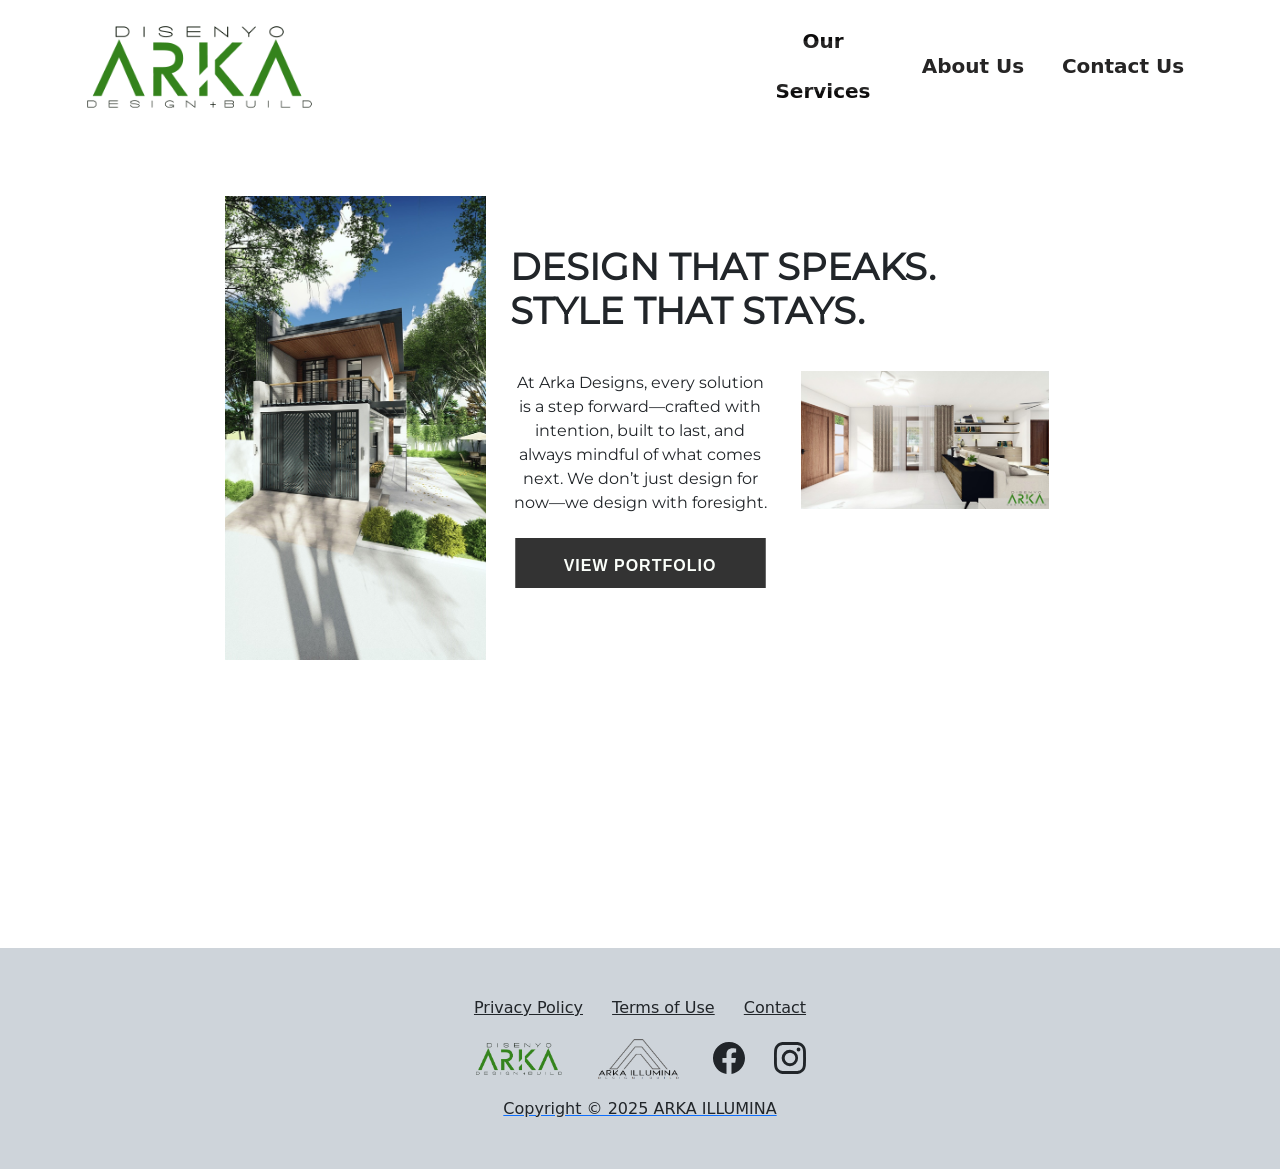
<file: index.html>
<!DOCTYPE html>
<html data-bs-theme="light" lang="en">

<head>
    <meta charset="utf-8">
    <meta name="viewport" content="width=device-width, initial-scale=1.0, shrink-to-fit=no">
    <title>Arka</title>
    <link rel="icon" type="image/png" sizes="1108x424" href="assets/img/DISENYO%20ARKA%20LOGO%202%20.png">
    <link rel="icon" type="image/png" sizes="1108x424" href="assets/img/DISENYO%20ARKA%20LOGO%202%20.png" media="(prefers-color-scheme: dark)">
    <link rel="icon" type="image/png" sizes="1108x424" href="assets/img/DISENYO%20ARKA%20LOGO%202%20.png">
    <link rel="icon" type="image/png" sizes="1108x424" href="assets/img/DISENYO%20ARKA%20LOGO%202%20.png" media="(prefers-color-scheme: dark)">
    <link rel="icon" type="image/png" sizes="1108x424" href="assets/img/DISENYO%20ARKA%20LOGO%202%20.png">
    <link rel="icon" type="image/png" sizes="1108x424" href="assets/img/DISENYO%20ARKA%20LOGO%202%20.png">
    <link rel="stylesheet" href="assets/bootstrap/css/bootstrap.min.css">
    <link rel="stylesheet" href="assets/css/ABeeZee.css">
    <link rel="stylesheet" href="assets/css/Aboreto.css">
    <link rel="stylesheet" href="assets/css/Abril%20Fatface.css">
    <link rel="stylesheet" href="assets/css/Just%20Another%20Hand.css">
    <link rel="stylesheet" href="assets/css/Montserrat.css">
    <link rel="stylesheet" href="assets/css/aos.min.css">
    <link rel="stylesheet" href="assets/css/Articles-Cards-images.css">
    <link rel="stylesheet" href="assets/css/Custom-Button.css">
    <link rel="stylesheet" href="assets/css/legals.css">
    <link rel="stylesheet" href="assets/css/Navbar-Right-Links-icons.css">
    <link rel="stylesheet" href="assets/css/parallax.css">
    <link rel="stylesheet" href="assets/css/ScrollConfig.css">
    <link rel="stylesheet" href="assets/css/styles.css">
</head>

<body data-bs-smooth-scroll="true">
    <div class="scroll-wrapper">
        <div class="d-xl-flex justify-content-xl-center align-items-xl-start section" data-bs-spy="scroll">
            <div>
                <nav class="navbar navbar-expand-md bg-body py-3">
                    <div class="container"><a class="navbar-brand d-flex align-items-center" data-aos="fade-up" data-aos-duration="900" data-aos-once="true" href="index.html"><img width="235" src="assets/img/DISENYO%20ARKA%20LOGO%202%20.png"></a><button data-bs-toggle="collapse" class="navbar-toggler" data-bs-target="#navcol-2"><span class="visually-hidden">Toggle navigation</span><span class="navbar-toggler-icon"></span></button>
                        <div class="collapse navbar-collapse fs-5 fw-bolder text-center" id="navcol-2">
                            <ul class="navbar-nav fw-semibold ms-auto">
                                <li class="nav-item d-flex justify-content-center"><a class="nav-link box-anim btn-three c_btn" href="Services.html">Our Services</a></li>
                                <li class="nav-item d-flex justify-content-center"><a class="nav-link box-anim btn-three c_btn" href="AboutUs.html">About Us</a></li>
                                <li class="nav-item d-flex justify-content-center"><a class="nav-link box-anim btn-three c_btn" href="ContactUs.html">Contact Us</a></li>
                            </ul>
                        </div>
                    </div>
                </nav>
                <div class="container hieght_adj" data-bs-smooth-scroll="true">
                    <div class="row justify-content-center" style="font-family: Aboreto, serif;">
                        <div class="col-auto col-md-6 col-lg-3 col-def-sort" data-aos="fade-down" data-aos-duration="900" data-aos-delay="1350" data-aos-once="true"><img class="img_size" src="assets/img/clipboard-image-1.png"></div>
                        <div class="col-6 align-self-center col-def" data-aos="fade-down-left" data-aos-duration="950" data-aos-delay="2600" data-aos-once="true">
                            <div class="row">
                                <div class="col">
                                    <h1 class="text-uppercase fw-bold adj-fonts">Design That Speaks. <br>Style That Stays.</h1>
                                </div>
                            </div>
                            <div class="row text-center">
                                <div class="col align-self-center">
                                    <div class="row row-cols-1 row-cols-sm-1 row-cols-md-1 row-cols-lg-1 row-cols-xl-2 row-cols-xxl-2 text-center">
                                        <div class="col align-self-center" style="margin-bottom: 3em;">
                                            <p class="p_adj">At Arka Designs, every solution is a step forward—crafted with intention, built to last, and always mindful of what comes next. We don’t just design for now—we design with foresight.</p><div class="b_container">
<div class="b_wrapper">
  <div class="b_link_wrapper">
    <a class="custom_button" href="https://drive.google.com/file/d/1OgD0xK-7En1KDCXn6Z05heqP87mAjWAe/view?usp=sharing">View Portfolio</a>
    <div class="b_icon">
      <svg xmlns="http://www.w3.org/2000/svg" viewBox="0 0 268.832 268.832">
        <path d="M265.17 125.577l-80-80c-4.88-4.88-12.796-4.88-17.677 0-4.882 4.882-4.882 12.796 0 17.678l58.66 58.66H12.5c-6.903 0-12.5 5.598-12.5 12.5 0 6.903 5.597 12.5 12.5 12.5h213.654l-58.66 58.662c-4.88 4.882-4.88 12.796 0 17.678 2.44 2.44 5.64 3.66 8.84 3.66s6.398-1.22 8.84-3.66l79.997-80c4.883-4.882 4.883-12.796 0-17.678z"/>
      </svg>
    </div>
  </div>
  
</div>
</div>
                                        </div>
                                        <div class="col"><img src="assets/img/clipboard-image-3.png" style="width: 95%;"></div>
                                    </div>
                                </div>
                            </div>
                        </div>
                    </div>
                </div>
            </div>
        </div>
        <div class="d-xl-flex align-items-xl-center section" data-bs-spy="scroll">
            <div class="container py-4 py-xl-5 max_container" style="background: url(&quot;assets/img/clipboard-image-4.png&quot;) center / cover no-repeat;">
                <div class="row mb-5">
                    <div class="col-md-8 col-xl-6 text-center text-light mx-auto">
                        <h2 class="text-light" style="text-shadow: 1px 1px 11px var(--bs-emphasis-color);">V I S I O N &amp; M I S S I O N</h2>
                        <p class="w-lg-50" style="text-shadow: 1px 1px 11px var(--bs-emphasis-color);">A company to create present without compromising the future by all means of solution</p>
                    </div>
                </div>
                <div class="row gy-4 row-cols-1 row-cols-md-1 row-cols-lg-1 row-cols-xl-2">
                    <div class="col text-center d-xxl-flex justify-content-xxl-center">
                        <div class="card lmax_width">
                            <div class="card-body p-4">
                                <p class="text-primary card-text mb-0">C O R E</p>
                                <h4 class="card-title">Integrity</h4>
                                <p class="card-text">Someone who they can trust to put forth their best efforts</p>
                                <div class="d-flex">
                                    <div></div>
                                </div>
                            </div>
                        </div>
                    </div>
                    <div class="col text-center d-xxl-flex justify-content-xxl-center">
                        <div class="card lmax_width">
                            <div class="card-body p-4">
                                <p class="text-primary card-text mb-0">C O R E</p>
                                <h4 class="card-title">Honesty</h4>
                                <p class="card-text"><span style="color: black;">Maintain good relationship with coworkers, clients and professionals</span></p>
                                <div class="d-flex">
                                    <div></div>
                                </div>
                            </div>
                        </div>
                    </div>
                    <div class="col text-center d-xxl-flex justify-content-xxl-center">
                        <div class="card lmax_width">
                            <div class="card-body p-4">
                                <p class="text-primary card-text mb-0">C O R E</p>
                                <h4 class="card-title">Responsibility</h4>
                                <p class="card-text"><span style="color: black;">Decision making, work &amp; time management</span></p>
                                <div class="d-flex">
                                    <div></div>
                                </div>
                            </div>
                        </div>
                    </div>
                    <div class="col d-xxl-flex justify-content-xxl-center">
                        <div class="card lmax_width">
                            <div class="card-body text-center p-4">
                                <p class="text-primary card-text mb-0">C O R E</p>
                                <h4 class="card-title">Work &amp; Life</h4>
                                <p class="card-text"><span style="color: black;">It is not to prioritize your schedule, but t o schedule your priorities</span></p>
                                <div class="d-flex">
                                    <div></div>
                                </div>
                            </div>
                        </div>
                    </div>
                </div>
            </div>
        </div>
        <div class="d-xl-flex align-items-xl-center section" data-bs-spy="scroll">
            <div class="container">
                <section class="text-white py-4 py-xl-5">
                    <div class="container">
                        <div class="border rounded border-0 d-flex flex-column justify-content-center align-items-center p-4 py-5" style="background: linear-gradient(rgba(0,123,255,0.2), rgba(0,123,255,0.2)), url(&quot;assets/img/clipboard-image-2.png&quot;) center / cover;height: 500px;">
                            <div class="row">
                                <div class="col-md-10 col-xl-8 text-center d-flex d-sm-flex d-md-flex justify-content-center align-items-center mx-auto justify-content-md-start align-items-md-center justify-content-xl-center">
                                    <div>
                                        <h1 class="text-uppercase fw-bold mb-3" style="text-shadow: 1px 1px 12px var(--bs-emphasis-color);">OUR STORY</h1>
                                        <p class="mb-4" style="text-shadow: 2px 2px 6px var(--bs-emphasis-color);">Our company, which started in December 2019, is based in the Philippines and focuses on space restoration and furniture refurbishment by renovating and restoring it to its original state. As the years go by, the company has ventured into mall fit-outs and mall kiosks, considering luxury brands, cosmetics, and restaurants. Given a chance at large-scale planning comes the resorts, rest houses, and dream houses. Disenyo Arka is our trademark name while Arka-Illumina is the name registered on all supporting documents</p>
                                    </div>
                                </div>
                            </div>
                        </div>
                    </div>
                </section>
            </div>
        </div>
        <div class="d-xl-flex align-items-xl-center section" data-bs-spy="scroll">
            <div class="container">
                <div class="row row-cols-1 row-cols-sm-1 row-cols-md-2 row-cols-lg-2 row-cols-xl-2 row-cols-xxl-2">
                    <div class="col">
                        <div class="row">
                            <div class="col">
                                <div>
                                    <div class="row text-center">
                                        <div class="col"><img src="assets/img/ARKA%20ILLUMINA%20PNG.png" width="200" style="position: relative;"></div>
                                        <div class="col">
                                            <h1>Our Philosophy</h1>
                                            <p>“Design for people <br>-by nature”</p>
                                        </div>
                                    </div>
                                </div>
                            </div>
                        </div>
                        <div class="row">
                            <div class="col"><img src="assets/img/clipboard-image-12.png" width="100%"></div>
                            <div class="col"><img src="assets/img/clipboard-image-13.png" width="100%"></div>
                            <div class="col"><img src="assets/img/clipboard-image-14.png" width="100%"></div>
                        </div>
                    </div>
                    <div class="col align-self-center">
                        <div class="carousel slide" data-bs-ride="carousel" id="carousel-1">
                            <div class="carousel-inner">
                                <div class="carousel-item active"><img class="w-100 d-block" src="assets/img/clipboard-image-5.png" alt="Slide Image"></div>
                                <div class="carousel-item"><img class="w-100 d-block" src="assets/img/clipboard-image-11.png"></div>
                                <div class="carousel-item"><img class="w-100 d-block" src="assets/img/clipboard-image-10.png" alt="Slide Image"></div>
                                <div class="carousel-item"><img class="w-100 d-block" src="assets/img/clipboard-image-9.png" alt="Slide Image"></div>
                            </div>
                            <div><a class="carousel-control-prev" href="#carousel-1" role="button" data-bs-slide="prev"><span class="carousel-control-prev-icon"></span><span class="visually-hidden">Previous</span></a><a class="carousel-control-next" href="#carousel-1" role="button" data-bs-slide="next"><span class="carousel-control-next-icon"></span><span class="visually-hidden">Next</span></a></div>
                            <div class="carousel-indicators"><button type="button" data-bs-target="#carousel-1" data-bs-slide-to="0" class="active"></button> <button type="button" data-bs-target="#carousel-1" data-bs-slide-to="1"></button> <button type="button" data-bs-target="#carousel-1" data-bs-slide-to="2"></button> <button type="button" data-bs-target="#carousel-1" data-bs-slide-to="3"></button></div>
                        </div>
                    </div>
                </div>
            </div>
        </div>
    </div>
    <footer class="text-center bg-dark-subtle" style="margin-top: 3em;">
        <div class="container text-dark-emphasis py-4 py-lg-5">
            <ul class="list-inline">
                <li class="list-inline-item me-4"><a class="link-dark" href="privacy.html">Privacy Policy</a></li>
                <li class="list-inline-item me-4"><a class="link-dark" href="terms.html">Terms of Use</a></li>
                <li class="list-inline-item"><a class="link-dark" href="ContactUs.html">Contact</a></li>
            </ul>
            <ul class="list-inline">
                <li class="list-inline-item me-4"><a href="index.html"><img src="assets/img/DISENYO%20ARKA%20LOGO%202%20.png" width="90"></a></li>
                <li class="list-inline-item me-4"><a href="copy.html"><img src="assets/img/ARKA%20ILLUMINA%20PNG.png" width="90"></a></li>
                <li class="list-inline-item me-4"><a href="https://www.facebook.com/share/1adW7vYdAq/"><svg xmlns="http://www.w3.org/2000/svg" width="1em" height="1em" fill="currentColor" viewBox="0 0 16 16" class="bi bi-facebook fs-2 text-dark">
                            <path d="M16 8.049c0-4.446-3.582-8.05-8-8.05C3.58 0-.002 3.603-.002 8.05c0 4.017 2.926 7.347 6.75 7.951v-5.625h-2.03V8.05H6.75V6.275c0-2.017 1.195-3.131 3.022-3.131.876 0 1.791.157 1.791.157v1.98h-1.009c-.993 0-1.303.621-1.303 1.258v1.51h2.218l-.354 2.326H9.25V16c3.824-.604 6.75-3.934 6.75-7.951"></path>
                        </svg></a></li>
                <li class="list-inline-item"><a href="https://l.facebook.com/l.php?u=https%3A%2F%2Fwww.instagram.com%2F_u%2Fdisenyo_.arka%3Figsh%3DMWdramJhemo5dXpmaQ%253D%253D%26fbclid%3DIwZXh0bgNhZW0CMTAAYnJpZBExb1ZEa1NxTHBJeFIzMUhpTgEeJckvPJArrrnr8qedAKUQjZtYBeEW9Y-iQZsZ3EF8ZM2bUMLweVgJUHp-LIY_aem_Ee-7JcLedaXMKD9zFIa9NA&amp;h=AT1GXMm3JYJP9fhIzOs9dSbSFIQNf-H3M2djO6bfSwwJM0FNCi02kGoFpY5zuVVJCQiL8ZRgDde3kzv2AzvMfyiwbUlbVFyhkjvFOXuxwPGM8BqV6KqAAoL0Y_a-M5XO" rel="external"><svg xmlns="http://www.w3.org/2000/svg" width="1em" height="1em" fill="currentColor" viewBox="0 0 16 16" class="bi bi-instagram fs-2 text-dark">
                            <path d="M8 0C5.829 0 5.556.01 4.703.048 3.85.088 3.269.222 2.76.42a3.917 3.917 0 0 0-1.417.923A3.927 3.927 0 0 0 .42 2.76C.222 3.268.087 3.85.048 4.7.01 5.555 0 5.827 0 8.001c0 2.172.01 2.444.048 3.297.04.852.174 1.433.372 1.942.205.526.478.972.923 1.417.444.445.89.719 1.416.923.51.198 1.09.333 1.942.372C5.555 15.99 5.827 16 8 16s2.444-.01 3.298-.048c.851-.04 1.434-.174 1.943-.372a3.916 3.916 0 0 0 1.416-.923c.445-.445.718-.891.923-1.417.197-.509.332-1.09.372-1.942C15.99 10.445 16 10.173 16 8s-.01-2.445-.048-3.299c-.04-.851-.175-1.433-.372-1.941a3.926 3.926 0 0 0-.923-1.417A3.911 3.911 0 0 0 13.24.42c-.51-.198-1.092-.333-1.943-.372C10.443.01 10.172 0 7.998 0h.003zm-.717 1.442h.718c2.136 0 2.389.007 3.232.046.78.035 1.204.166 1.486.275.373.145.64.319.92.599.28.28.453.546.598.92.11.281.24.705.275 1.485.039.843.047 1.096.047 3.231s-.008 2.389-.047 3.232c-.035.78-.166 1.203-.275 1.485a2.47 2.47 0 0 1-.599.919c-.28.28-.546.453-.92.598-.28.11-.704.24-1.485.276-.843.038-1.096.047-3.232.047s-2.39-.009-3.233-.047c-.78-.036-1.203-.166-1.485-.276a2.478 2.478 0 0 1-.92-.598 2.48 2.48 0 0 1-.6-.92c-.109-.281-.24-.705-.275-1.485-.038-.843-.046-1.096-.046-3.233 0-2.136.008-2.388.046-3.231.036-.78.166-1.204.276-1.486.145-.373.319-.64.599-.92.28-.28.546-.453.92-.598.282-.11.705-.24 1.485-.276.738-.034 1.024-.044 2.515-.045v.002zm4.988 1.328a.96.96 0 1 0 0 1.92.96.96 0 0 0 0-1.92zm-4.27 1.122a4.109 4.109 0 1 0 0 8.217 4.109 4.109 0 0 0 0-8.217zm0 1.441a2.667 2.667 0 1 1 0 5.334 2.667 2.667 0 0 1 0-5.334"></path>
                        </svg></a></li>
            </ul><a href="copy.html"><span style="color: rgb(33, 37, 41);">Copyright © 2025 ARKA ILLUMINA</span></a>
        </div>
    </footer>
    <script src="assets/bootstrap/js/bootstrap.min.js"></script>
    <script src="assets/js/aos.min.js"></script>
    <script src="assets/js/bs-init.js"></script>
    <script src="assets/js/scrollbehavior.js"></script>
</body>

</html>
</file>
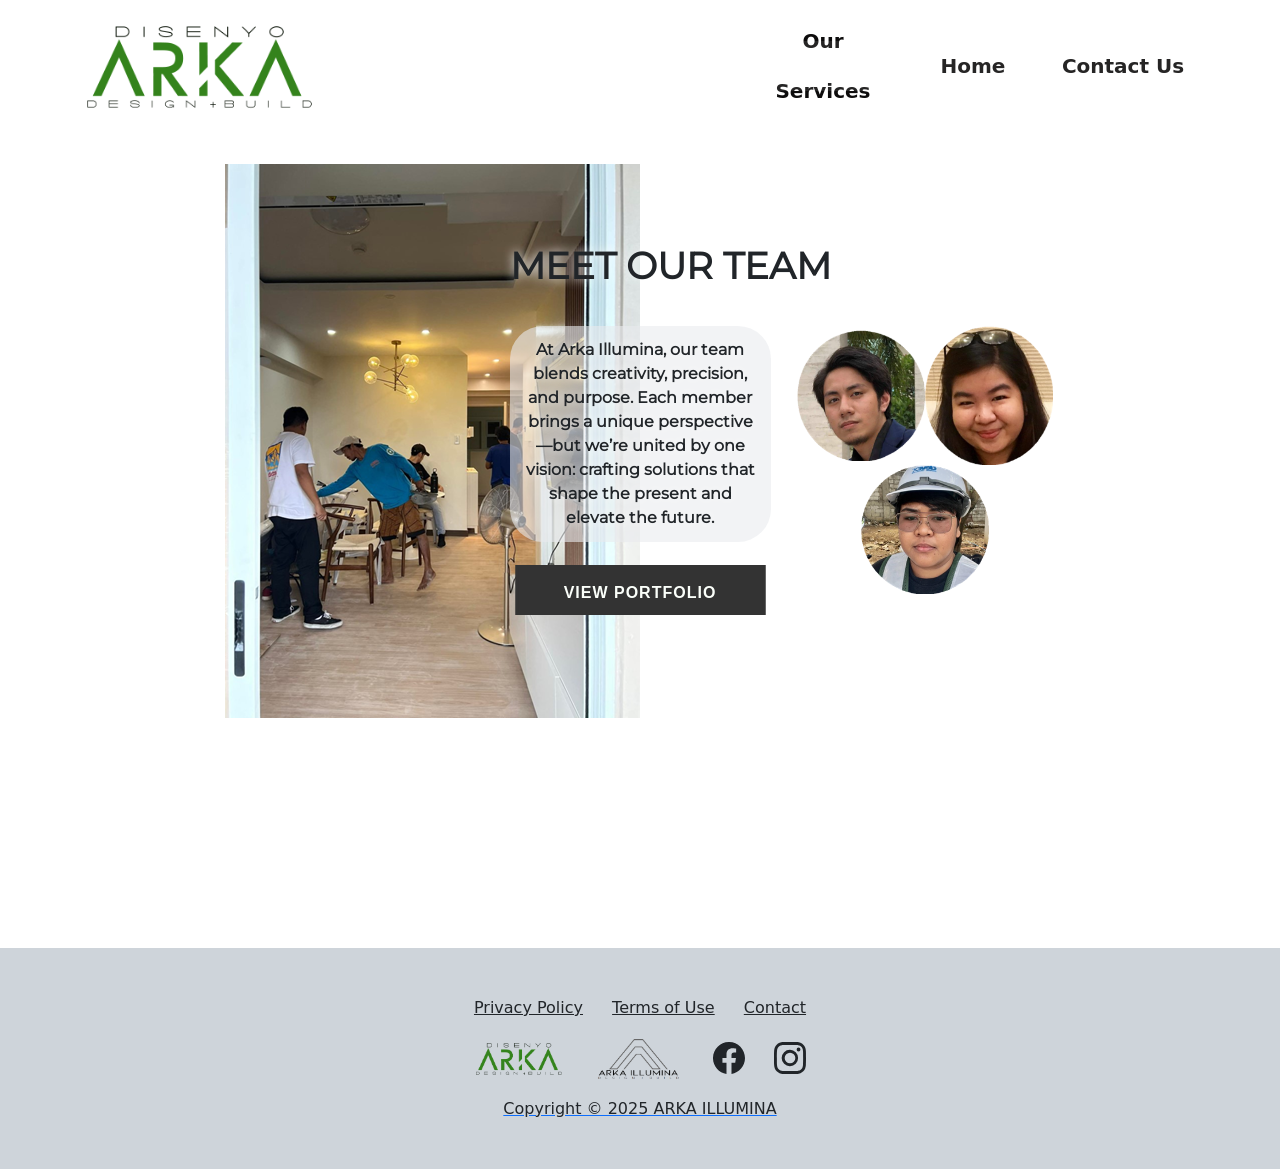
<file: AboutUs.html>
<!DOCTYPE html>
<html data-bs-theme="light" lang="en">

<head>
    <meta charset="utf-8">
    <meta name="viewport" content="width=device-width, initial-scale=1.0, shrink-to-fit=no">
    <title>Arka</title>
    <link rel="icon" type="image/png" sizes="1108x424" href="assets/img/DISENYO%20ARKA%20LOGO%202%20.png">
    <link rel="icon" type="image/png" sizes="1108x424" href="assets/img/DISENYO%20ARKA%20LOGO%202%20.png" media="(prefers-color-scheme: dark)">
    <link rel="icon" type="image/png" sizes="1108x424" href="assets/img/DISENYO%20ARKA%20LOGO%202%20.png">
    <link rel="icon" type="image/png" sizes="1108x424" href="assets/img/DISENYO%20ARKA%20LOGO%202%20.png" media="(prefers-color-scheme: dark)">
    <link rel="icon" type="image/png" sizes="1108x424" href="assets/img/DISENYO%20ARKA%20LOGO%202%20.png">
    <link rel="icon" type="image/png" sizes="1108x424" href="assets/img/DISENYO%20ARKA%20LOGO%202%20.png">
    <link rel="stylesheet" href="assets/bootstrap/css/bootstrap.min.css">
    <link rel="stylesheet" href="assets/css/ABeeZee.css">
    <link rel="stylesheet" href="assets/css/Aboreto.css">
    <link rel="stylesheet" href="assets/css/Abril%20Fatface.css">
    <link rel="stylesheet" href="assets/css/Just%20Another%20Hand.css">
    <link rel="stylesheet" href="assets/css/Montserrat.css">
    <link rel="stylesheet" href="assets/css/aos.min.css">
    <link rel="stylesheet" href="assets/css/Articles-Cards-images.css">
    <link rel="stylesheet" href="assets/css/Custom-Button.css">
    <link rel="stylesheet" href="assets/css/legals.css">
    <link rel="stylesheet" href="assets/css/Navbar-Right-Links-icons.css">
    <link rel="stylesheet" href="assets/css/parallax.css">
    <link rel="stylesheet" href="assets/css/ScrollConfig.css">
    <link rel="stylesheet" href="assets/css/styles.css">
</head>

<body>
    <div class="scroll-wrapper">
        <div class="d-xl-flex justify-content-xl-center align-items-xl-start section" data-bs-spy="scroll">
            <div>
                <nav class="navbar navbar-expand-md bg-body py-3">
                    <div class="container"><a class="navbar-brand d-flex align-items-center" data-aos="fade-up" data-aos-duration="900" data-aos-once="true" href="index.html"><img width="235" src="assets/img/DISENYO%20ARKA%20LOGO%202%20.png"></a><button data-bs-toggle="collapse" class="navbar-toggler" data-bs-target="#navcol-2"><span class="visually-hidden">Toggle navigation</span><span class="navbar-toggler-icon"></span></button>
                        <div class="collapse navbar-collapse fs-5 fw-bolder text-center" id="navcol-2">
                            <ul class="navbar-nav fw-semibold ms-auto">
                                <li class="nav-item d-flex justify-content-center"><a class="nav-link box-anim btn-three c_btn" href="Services.html">Our Services</a></li>
                                <li class="nav-item d-flex justify-content-center"><a class="nav-link box-anim btn-three c_btn" href="index.html">Home</a></li>
                                <li class="nav-item d-flex justify-content-center"><a class="nav-link box-anim btn-three c_btn" href="ContactUs.html">Contact Us</a></li>
                            </ul>
                        </div>
                    </div>
                </nav>
                <div class="container" style="padding-bottom: 2em;padding-top: 2em;" data-bs-smooth-scroll="true">
                    <div class="row justify-content-center" style="font-family: Aboreto, serif;">
                        <div class="col-auto col-md-6 col-lg-3 col-def-sort" data-aos="fade-down" data-aos-duration="900" data-aos-delay="1350" data-aos-once="true"><img src="assets/img/clipboard-image-16.png" style="z-index: -1;"></div>
                        <div class="col-6 align-self-center col-def" data-aos="fade-down-left" data-aos-duration="950" data-aos-delay="1350" data-aos-once="true">
                            <div class="row">
                                <div class="col">
                                    <h1 class="text-uppercase fw-bold adj-fonts" style="filter: blur(0px);text-shadow: 0px 0px 11px var(--bs-body-bg);">MeeT Our Team</h1>
                                </div>
                            </div>
                            <div class="row text-center">
                                <div class="col align-self-center">
                                    <div class="row row-cols-1 row-cols-sm-1 row-cols-md-1 row-cols-lg-1 row-cols-xl-2 row-cols-xxl-2 text-center">
                                        <div class="col align-self-center" style="margin-bottom: 3em;">
                                            <p class="p_adj" style="text-shadow: 0px 0px 12px var(--bs-body-bg);z-index: 9;background: rgba(233,236,239,0.6);padding: 12px;border-radius: 33px;font-weight: bold;">At Arka Illumina, our team blends creativity, precision, and purpose. Each member brings a unique perspective—but we’re united by one vision: crafting solutions that shape the present and elevate the future.</p><div class="b_container">
<div class="b_wrapper">
  <div class="b_link_wrapper">
    <a class="custom_button" href="assets/docx/DISENYO_ARKA_COMPANY_PROFILE_PORTFOLIO_JANUARY_2025.pdf">View Portfolio</a>
    <div class="b_icon">
      <svg xmlns="http://www.w3.org/2000/svg" viewBox="0 0 268.832 268.832">
        <path d="M265.17 125.577l-80-80c-4.88-4.88-12.796-4.88-17.677 0-4.882 4.882-4.882 12.796 0 17.678l58.66 58.66H12.5c-6.903 0-12.5 5.598-12.5 12.5 0 6.903 5.597 12.5 12.5 12.5h213.654l-58.66 58.662c-4.88 4.882-4.88 12.796 0 17.678 2.44 2.44 5.64 3.66 8.84 3.66s6.398-1.22 8.84-3.66l79.997-80c4.883-4.882 4.883-12.796 0-17.678z"/>
      </svg>
    </div>
  </div>
  
</div>
</div>
                                        </div>
                                        <div class="col"><img class="dp" src="assets/img/clipboard-image-17.png"><img class="dp" src="assets/img/clipboard-image-18.png"><img class="dp" src="assets/img/clipboard-image-20.png"></div>
                                    </div>
                                </div>
                            </div>
                        </div>
                    </div>
                </div>
            </div>
        </div>
        <div class="d-xl-flex align-items-xl-center section" data-bs-spy="scroll">
            <div class="container">
                <div class="row">
                    <div class="col align-self-center">
                        <div class="row">
                            <div class="col d-lg-flex justify-content-lg-start align-items-lg-center" style="margin: 20px;"><img src="assets/img/clipboard-image-21.png" style="width: 70px;">
                                <div>
                                    <h3 style="margin: 0;">Battaller, Larence Rapha-el</h3>
                                    <p style="margin: 0;">Partner - Architect&nbsp;</p>
                                </div>
                            </div>
                        </div>
                        <div class="row row-cols-1 row-cols-md-3">
                            <div class="col">
                                <div class="card">
                                    <div class="card-body">
                                        <h5 class="card-title">Construction Manager</h5>
                                        <p class="card-text">Oversees every phase of the build with precision and clarity. Ensures that projects move from concept to completion with efficiency, safety, and structural integrity</p>
                                    </div>
                                </div>
                            </div>
                            <div class="col">
                                <div class="card">
                                    <div class="card-body">
                                        <h5 class="card-title">Design &amp; Construction Management</h5>
                                        <p class="card-text">Bridges creative vision with practical execution. Coordinates design development, site operations, and team workflows to deliver spaces that are both functional and inspiring.</p>
                                    </div>
                                </div>
                            </div>
                            <div class="col">
                                <div class="card">
                                    <div class="card-body">
                                        <h5 class="card-title">BS Architecture, FEU—Manila</h5>
                                        <p class="card-text">Grounded in architectural theory and real-world application. Combines academic training with field experience to shape thoughtful, future-ready environments.</p>
                                    </div>
                                </div>
                            </div>
                        </div>
                    </div>
                    <div class="col-lg-4"><img class="stnd-up" src="assets/img/136369242_3620794214694867_3625094370332174282_n.jpg"></div>
                </div>
            </div>
        </div>
        <div class="d-xl-flex align-items-xl-center section" data-bs-spy="scroll">
            <div class="container">
                <div class="row">
                    <div class="col-lg-4"><img class="stnd-up" src="assets/img/516629331_31102630656002739_8550075062681745101_n.jpg"></div>
                    <div class="col align-self-center">
                        <div class="row">
                            <div class="col d-lg-flex justify-content-lg-start align-items-lg-center" style="margin: 20px;"><img src="assets/img/clipboard-image-19.png" style="width: 70px;">
                                <div>
                                    <h3 style="margin: 0;">Tacderan, Jean Thalia</h3>
                                    <p style="margin: 0;">Partner - Architect&nbsp;</p>
                                </div>
                            </div>
                        </div>
                        <div class="row row-cols-1 row-cols-md-3">
                            <div class="col">
                                <div class="card">
                                    <div class="card-body">
                                        <h5 class="card-title">Finance Manager</h5>
                                        <p class="card-text">Manages budgets with precision and clarity. Ensures every project stays financially sound—balancing cost-efficiency with design integrity</p>
                                    </div>
                                </div>
                            </div>
                            <div class="col">
                                <div class="card">
                                    <div class="card-body">
                                        <h5 class="card-title">Design &amp; Project Management</h5>
                                        <p class="card-text">Coordinates design execution and project flow from concept to completion. Aligns creative vision with timelines, resources, and client goals.</p>
                                    </div>
                                </div>
                            </div>
                            <div class="col">
                                <div class="card">
                                    <div class="card-body">
                                        <h5 class="card-title">BS Architecture, FEU—Manila</h5>
                                        <p class="card-text">Built on a strong academic foundation in architecture. Combines technical knowledge with strategic thinking to deliver thoughtful, well-managed spaces.</p>
                                    </div>
                                </div>
                            </div>
                        </div>
                    </div>
                </div>
            </div>
        </div>
        <div class="d-xl-flex align-items-xl-center section" data-bs-spy="scroll">
            <div class="container">
                <div class="row">
                    <div class="col align-self-center">
                        <div class="row">
                            <div class="col d-lg-flex justify-content-lg-start align-items-lg-center" style="margin: 20px;"><img src="assets/img/clipboard-image-20.png" style="width: 70px;">
                                <div>
                                    <h3 style="margin: 0;">Tacderan, Jennifer</h3>
                                    <p style="margin: 0;">Partner - Engineer</p>
                                </div>
                            </div>
                        </div>
                        <div class="row row-cols-1 row-cols-md-3">
                            <div class="col">
                                <div class="card">
                                    <div class="card-body">
                                        <h5 class="card-title">Engineering Department</h5>
                                        <p class="card-text">Supports the structural backbone of every project. Ensures engineering standards are met with precision, safety, and long-term durability.</p>
                                    </div>
                                </div>
                            </div>
                            <div class="col">
                                <div class="card">
                                    <div class="card-body">
                                        <h5 class="card-title">Engineering Design<br> Management</h5>
                                        <p class="card-text">Leads technical planning and design execution. Coordinates structural solutions that align with architectural intent and construction realities.</p>
                                    </div>
                                </div>
                            </div>
                            <div class="col">
                                <div class="card">
                                    <div class="card-body">
                                        <h5 class="card-title">BS Civil Engineering in University of Manila</h5>
                                        <p class="card-text">Built on a strong foundation in civil engineering. Applies academic knowledge to real-world challenges—delivering efficient, resilient, and future-ready designs</p>
                                    </div>
                                </div>
                            </div>
                        </div>
                    </div>
                    <div class="col-lg-4"><img class="stnd-up" src="assets/img/clipboard-image-1.png"></div>
                </div>
            </div>
        </div>
    </div>
    <footer class="text-center bg-dark-subtle" style="margin-top: 3em;">
        <div class="container text-dark-emphasis py-4 py-lg-5">
            <ul class="list-inline">
                <li class="list-inline-item me-4"><a class="link-dark" href="privacy.html">Privacy Policy</a></li>
                <li class="list-inline-item me-4"><a class="link-dark" href="terms.html">Terms of Use</a></li>
                <li class="list-inline-item"><a class="link-dark" href="ContactUs.html">Contact</a></li>
            </ul>
            <ul class="list-inline">
                <li class="list-inline-item me-4"><a href="index.html"><img src="assets/img/DISENYO%20ARKA%20LOGO%202%20.png" width="90"></a></li>
                <li class="list-inline-item me-4"><a href="copy.html"><img src="assets/img/ARKA%20ILLUMINA%20PNG.png" width="90"></a></li>
                <li class="list-inline-item me-4"><a href="https://www.facebook.com/share/1adW7vYdAq/"><svg xmlns="http://www.w3.org/2000/svg" width="1em" height="1em" fill="currentColor" viewBox="0 0 16 16" class="bi bi-facebook fs-2 text-dark">
                            <path d="M16 8.049c0-4.446-3.582-8.05-8-8.05C3.58 0-.002 3.603-.002 8.05c0 4.017 2.926 7.347 6.75 7.951v-5.625h-2.03V8.05H6.75V6.275c0-2.017 1.195-3.131 3.022-3.131.876 0 1.791.157 1.791.157v1.98h-1.009c-.993 0-1.303.621-1.303 1.258v1.51h2.218l-.354 2.326H9.25V16c3.824-.604 6.75-3.934 6.75-7.951"></path>
                        </svg></a></li>
                <li class="list-inline-item"><a href="https://l.facebook.com/l.php?u=https%3A%2F%2Fwww.instagram.com%2F_u%2Fdisenyo_.arka%3Figsh%3DMWdramJhemo5dXpmaQ%253D%253D%26fbclid%3DIwZXh0bgNhZW0CMTAAYnJpZBExb1ZEa1NxTHBJeFIzMUhpTgEeJckvPJArrrnr8qedAKUQjZtYBeEW9Y-iQZsZ3EF8ZM2bUMLweVgJUHp-LIY_aem_Ee-7JcLedaXMKD9zFIa9NA&amp;h=AT1GXMm3JYJP9fhIzOs9dSbSFIQNf-H3M2djO6bfSwwJM0FNCi02kGoFpY5zuVVJCQiL8ZRgDde3kzv2AzvMfyiwbUlbVFyhkjvFOXuxwPGM8BqV6KqAAoL0Y_a-M5XO" rel="external"><svg xmlns="http://www.w3.org/2000/svg" width="1em" height="1em" fill="currentColor" viewBox="0 0 16 16" class="bi bi-instagram fs-2 text-dark">
                            <path d="M8 0C5.829 0 5.556.01 4.703.048 3.85.088 3.269.222 2.76.42a3.917 3.917 0 0 0-1.417.923A3.927 3.927 0 0 0 .42 2.76C.222 3.268.087 3.85.048 4.7.01 5.555 0 5.827 0 8.001c0 2.172.01 2.444.048 3.297.04.852.174 1.433.372 1.942.205.526.478.972.923 1.417.444.445.89.719 1.416.923.51.198 1.09.333 1.942.372C5.555 15.99 5.827 16 8 16s2.444-.01 3.298-.048c.851-.04 1.434-.174 1.943-.372a3.916 3.916 0 0 0 1.416-.923c.445-.445.718-.891.923-1.417.197-.509.332-1.09.372-1.942C15.99 10.445 16 10.173 16 8s-.01-2.445-.048-3.299c-.04-.851-.175-1.433-.372-1.941a3.926 3.926 0 0 0-.923-1.417A3.911 3.911 0 0 0 13.24.42c-.51-.198-1.092-.333-1.943-.372C10.443.01 10.172 0 7.998 0h.003zm-.717 1.442h.718c2.136 0 2.389.007 3.232.046.78.035 1.204.166 1.486.275.373.145.64.319.92.599.28.28.453.546.598.92.11.281.24.705.275 1.485.039.843.047 1.096.047 3.231s-.008 2.389-.047 3.232c-.035.78-.166 1.203-.275 1.485a2.47 2.47 0 0 1-.599.919c-.28.28-.546.453-.92.598-.28.11-.704.24-1.485.276-.843.038-1.096.047-3.232.047s-2.39-.009-3.233-.047c-.78-.036-1.203-.166-1.485-.276a2.478 2.478 0 0 1-.92-.598 2.48 2.48 0 0 1-.6-.92c-.109-.281-.24-.705-.275-1.485-.038-.843-.046-1.096-.046-3.233 0-2.136.008-2.388.046-3.231.036-.78.166-1.204.276-1.486.145-.373.319-.64.599-.92.28-.28.546-.453.92-.598.282-.11.705-.24 1.485-.276.738-.034 1.024-.044 2.515-.045v.002zm4.988 1.328a.96.96 0 1 0 0 1.92.96.96 0 0 0 0-1.92zm-4.27 1.122a4.109 4.109 0 1 0 0 8.217 4.109 4.109 0 0 0 0-8.217zm0 1.441a2.667 2.667 0 1 1 0 5.334 2.667 2.667 0 0 1 0-5.334"></path>
                        </svg></a></li>
            </ul><a href="copy.html"><span style="color: rgb(33, 37, 41);">Copyright © 2025 ARKA ILLUMINA</span></a>
        </div>
    </footer>
    <script src="assets/bootstrap/js/bootstrap.min.js"></script>
    <script src="assets/js/aos.min.js"></script>
    <script src="assets/js/bs-init.js"></script>
    <script src="assets/js/scrollbehavior.js"></script>
</body>

</html>
</file>
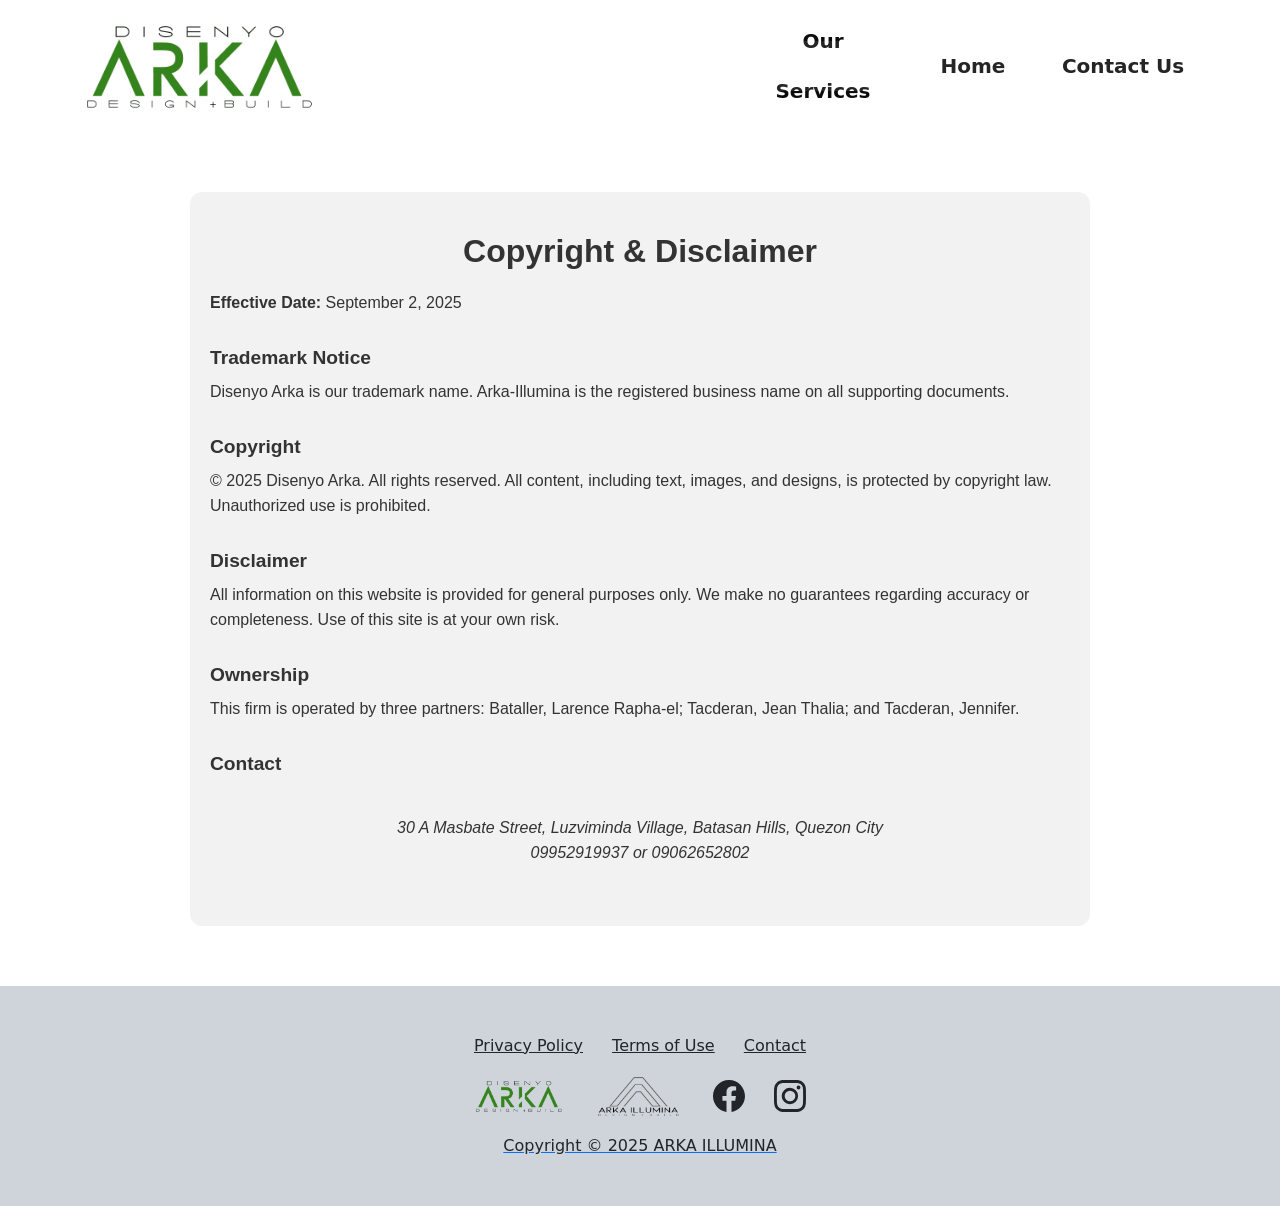
<file: copy.html>
<!DOCTYPE html>
<html data-bs-theme="light" lang="en">

<head>
    <meta charset="utf-8">
    <meta name="viewport" content="width=device-width, initial-scale=1.0, shrink-to-fit=no">
    <title>Arka</title>
    <link rel="icon" type="image/png" sizes="1108x424" href="assets/img/DISENYO%20ARKA%20LOGO%202%20.png">
    <link rel="icon" type="image/png" sizes="1108x424" href="assets/img/DISENYO%20ARKA%20LOGO%202%20.png" media="(prefers-color-scheme: dark)">
    <link rel="icon" type="image/png" sizes="1108x424" href="assets/img/DISENYO%20ARKA%20LOGO%202%20.png">
    <link rel="icon" type="image/png" sizes="1108x424" href="assets/img/DISENYO%20ARKA%20LOGO%202%20.png" media="(prefers-color-scheme: dark)">
    <link rel="icon" type="image/png" sizes="1108x424" href="assets/img/DISENYO%20ARKA%20LOGO%202%20.png">
    <link rel="icon" type="image/png" sizes="1108x424" href="assets/img/DISENYO%20ARKA%20LOGO%202%20.png">
    <link rel="stylesheet" href="assets/bootstrap/css/bootstrap.min.css">
    <link rel="stylesheet" href="assets/css/ABeeZee.css">
    <link rel="stylesheet" href="assets/css/Aboreto.css">
    <link rel="stylesheet" href="assets/css/Abril%20Fatface.css">
    <link rel="stylesheet" href="assets/css/Just%20Another%20Hand.css">
    <link rel="stylesheet" href="assets/css/Montserrat.css">
    <link rel="stylesheet" href="assets/css/aos.min.css">
    <link rel="stylesheet" href="assets/css/Articles-Cards-images.css">
    <link rel="stylesheet" href="assets/css/Custom-Button.css">
    <link rel="stylesheet" href="assets/css/legals.css">
    <link rel="stylesheet" href="assets/css/Navbar-Right-Links-icons.css">
    <link rel="stylesheet" href="assets/css/parallax.css">
    <link rel="stylesheet" href="assets/css/ScrollConfig.css">
    <link rel="stylesheet" href="assets/css/styles.css">
</head>

<body data-bs-smooth-scroll="true">
    <nav class="navbar navbar-expand-md bg-body py-3">
        <div class="container"><a class="navbar-brand d-flex align-items-center" data-aos="fade-up" data-aos-duration="900" data-aos-once="true" href="index.html"><img width="235" src="assets/img/DISENYO%20ARKA%20LOGO%202%20.png"></a><button data-bs-toggle="collapse" class="navbar-toggler" data-bs-target="#navcol-2"><span class="visually-hidden">Toggle navigation</span><span class="navbar-toggler-icon"></span></button>
            <div class="collapse navbar-collapse fs-5 fw-bolder text-center" id="navcol-2">
                <ul class="navbar-nav fw-semibold ms-auto">
                    <li class="nav-item d-flex justify-content-center"><a class="nav-link box-anim btn-three c_btn" href="Services.html">Our Services</a></li>
                    <li class="nav-item d-flex justify-content-center"><a class="nav-link box-anim btn-three c_btn" href="index.html">Home</a></li>
                    <li class="nav-item d-flex justify-content-center"><a class="nav-link box-anim btn-three c_btn" href="ContactUs.html">Contact Us</a></li>
                </ul>
            </div>
        </div>
    </nav><section class="legal-page">
  <h1>Copyright & Disclaimer</h1>
  <p><strong>Effective Date:</strong> September 2, 2025</p>

  <h2>Trademark Notice</h2>
  <p>Disenyo Arka is our trademark name. Arka-Illumina is the registered business name on all supporting documents.</p>

  <h2>Copyright</h2>
  <p>© 2025 Disenyo Arka. All rights reserved. All content, including text, images, and designs, is protected by copyright law. Unauthorized use is prohibited.</p>

  <h2>Disclaimer</h2>
  <p>All information on this website is provided for general purposes only. We make no guarantees regarding accuracy or completeness. Use of this site is at your own risk.</p>

  <h2>Ownership</h2>
  <p>This firm is operated by three partners: Bataller, Larence Rapha-el; Tacderan, Jean Thalia; and Tacderan, Jennifer.</p>

  <h2>Contact</h2>
  <p class="contact">30 A Masbate Street, Luzviminda Village, Batasan Hills, Quezon City<br>09952919937 or 09062652802</p>
</section>
    <footer class="text-center bg-dark-subtle" style="margin-top: 3em;">
        <div class="container text-dark-emphasis py-4 py-lg-5">
            <ul class="list-inline">
                <li class="list-inline-item me-4"><a class="link-dark" href="privacy.html">Privacy Policy</a></li>
                <li class="list-inline-item me-4"><a class="link-dark" href="terms.html">Terms of Use</a></li>
                <li class="list-inline-item"><a class="link-dark" href="ContactUs.html">Contact</a></li>
            </ul>
            <ul class="list-inline">
                <li class="list-inline-item me-4"><a href="index.html"><img src="assets/img/DISENYO%20ARKA%20LOGO%202%20.png" width="90"></a></li>
                <li class="list-inline-item me-4"><a href="copy.html"><img src="assets/img/ARKA%20ILLUMINA%20PNG.png" width="90"></a></li>
                <li class="list-inline-item me-4"><a href="https://www.facebook.com/share/1adW7vYdAq/"><svg xmlns="http://www.w3.org/2000/svg" width="1em" height="1em" fill="currentColor" viewBox="0 0 16 16" class="bi bi-facebook fs-2 text-dark">
                            <path d="M16 8.049c0-4.446-3.582-8.05-8-8.05C3.58 0-.002 3.603-.002 8.05c0 4.017 2.926 7.347 6.75 7.951v-5.625h-2.03V8.05H6.75V6.275c0-2.017 1.195-3.131 3.022-3.131.876 0 1.791.157 1.791.157v1.98h-1.009c-.993 0-1.303.621-1.303 1.258v1.51h2.218l-.354 2.326H9.25V16c3.824-.604 6.75-3.934 6.75-7.951"></path>
                        </svg></a></li>
                <li class="list-inline-item"><a href="https://l.facebook.com/l.php?u=https%3A%2F%2Fwww.instagram.com%2F_u%2Fdisenyo_.arka%3Figsh%3DMWdramJhemo5dXpmaQ%253D%253D%26fbclid%3DIwZXh0bgNhZW0CMTAAYnJpZBExb1ZEa1NxTHBJeFIzMUhpTgEeJckvPJArrrnr8qedAKUQjZtYBeEW9Y-iQZsZ3EF8ZM2bUMLweVgJUHp-LIY_aem_Ee-7JcLedaXMKD9zFIa9NA&amp;h=AT1GXMm3JYJP9fhIzOs9dSbSFIQNf-H3M2djO6bfSwwJM0FNCi02kGoFpY5zuVVJCQiL8ZRgDde3kzv2AzvMfyiwbUlbVFyhkjvFOXuxwPGM8BqV6KqAAoL0Y_a-M5XO" rel="external"><svg xmlns="http://www.w3.org/2000/svg" width="1em" height="1em" fill="currentColor" viewBox="0 0 16 16" class="bi bi-instagram fs-2 text-dark">
                            <path d="M8 0C5.829 0 5.556.01 4.703.048 3.85.088 3.269.222 2.76.42a3.917 3.917 0 0 0-1.417.923A3.927 3.927 0 0 0 .42 2.76C.222 3.268.087 3.85.048 4.7.01 5.555 0 5.827 0 8.001c0 2.172.01 2.444.048 3.297.04.852.174 1.433.372 1.942.205.526.478.972.923 1.417.444.445.89.719 1.416.923.51.198 1.09.333 1.942.372C5.555 15.99 5.827 16 8 16s2.444-.01 3.298-.048c.851-.04 1.434-.174 1.943-.372a3.916 3.916 0 0 0 1.416-.923c.445-.445.718-.891.923-1.417.197-.509.332-1.09.372-1.942C15.99 10.445 16 10.173 16 8s-.01-2.445-.048-3.299c-.04-.851-.175-1.433-.372-1.941a3.926 3.926 0 0 0-.923-1.417A3.911 3.911 0 0 0 13.24.42c-.51-.198-1.092-.333-1.943-.372C10.443.01 10.172 0 7.998 0h.003zm-.717 1.442h.718c2.136 0 2.389.007 3.232.046.78.035 1.204.166 1.486.275.373.145.64.319.92.599.28.28.453.546.598.92.11.281.24.705.275 1.485.039.843.047 1.096.047 3.231s-.008 2.389-.047 3.232c-.035.78-.166 1.203-.275 1.485a2.47 2.47 0 0 1-.599.919c-.28.28-.546.453-.92.598-.28.11-.704.24-1.485.276-.843.038-1.096.047-3.232.047s-2.39-.009-3.233-.047c-.78-.036-1.203-.166-1.485-.276a2.478 2.478 0 0 1-.92-.598 2.48 2.48 0 0 1-.6-.92c-.109-.281-.24-.705-.275-1.485-.038-.843-.046-1.096-.046-3.233 0-2.136.008-2.388.046-3.231.036-.78.166-1.204.276-1.486.145-.373.319-.64.599-.92.28-.28.546-.453.92-.598.282-.11.705-.24 1.485-.276.738-.034 1.024-.044 2.515-.045v.002zm4.988 1.328a.96.96 0 1 0 0 1.92.96.96 0 0 0 0-1.92zm-4.27 1.122a4.109 4.109 0 1 0 0 8.217 4.109 4.109 0 0 0 0-8.217zm0 1.441a2.667 2.667 0 1 1 0 5.334 2.667 2.667 0 0 1 0-5.334"></path>
                        </svg></a></li>
            </ul><a href="copy.html"><span style="color: rgb(33, 37, 41);">Copyright © 2025 ARKA ILLUMINA</span></a>
        </div>
    </footer>
    <script src="assets/bootstrap/js/bootstrap.min.js"></script>
    <script src="assets/js/aos.min.js"></script>
    <script src="assets/js/bs-init.js"></script>
    <script src="assets/js/scrollbehavior.js"></script>
</body>

</html>
</file>
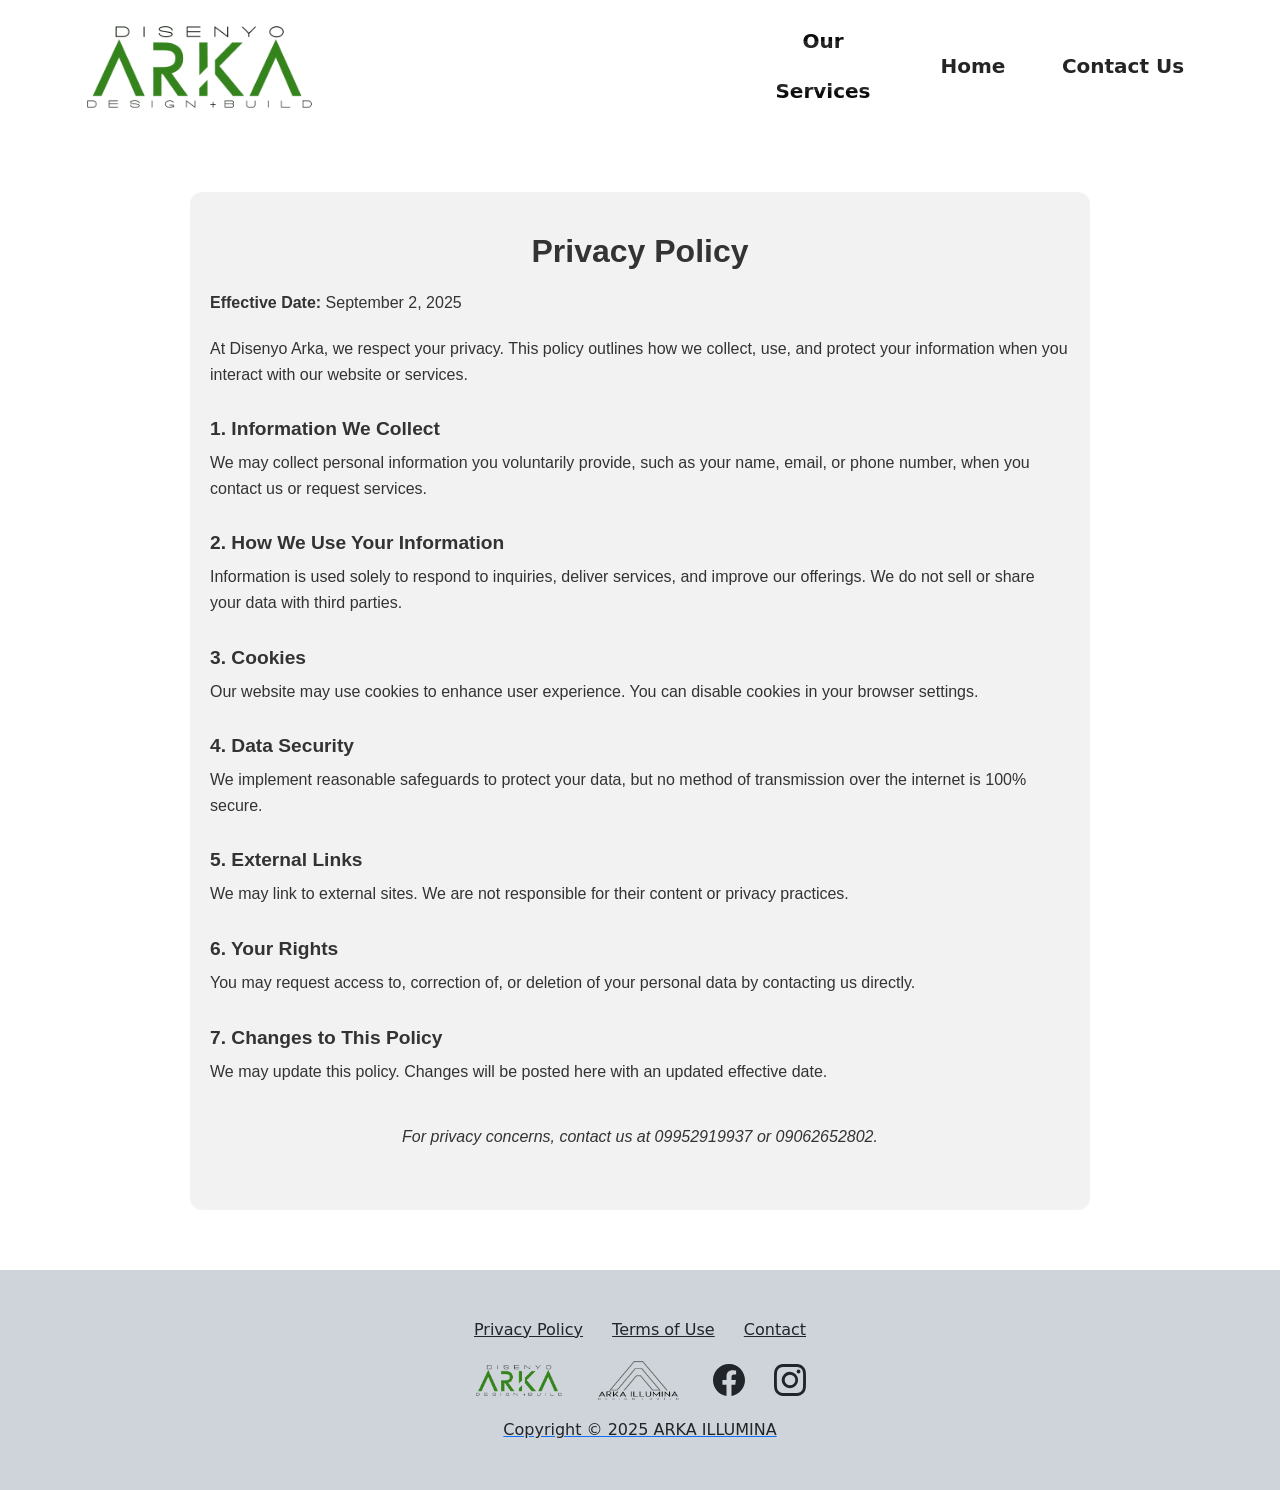
<file: privacy.html>
<!DOCTYPE html>
<html data-bs-theme="light" lang="en">

<head>
    <meta charset="utf-8">
    <meta name="viewport" content="width=device-width, initial-scale=1.0, shrink-to-fit=no">
    <title>Arka</title>
    <link rel="icon" type="image/png" sizes="1108x424" href="assets/img/DISENYO%20ARKA%20LOGO%202%20.png">
    <link rel="icon" type="image/png" sizes="1108x424" href="assets/img/DISENYO%20ARKA%20LOGO%202%20.png" media="(prefers-color-scheme: dark)">
    <link rel="icon" type="image/png" sizes="1108x424" href="assets/img/DISENYO%20ARKA%20LOGO%202%20.png">
    <link rel="icon" type="image/png" sizes="1108x424" href="assets/img/DISENYO%20ARKA%20LOGO%202%20.png" media="(prefers-color-scheme: dark)">
    <link rel="icon" type="image/png" sizes="1108x424" href="assets/img/DISENYO%20ARKA%20LOGO%202%20.png">
    <link rel="icon" type="image/png" sizes="1108x424" href="assets/img/DISENYO%20ARKA%20LOGO%202%20.png">
    <link rel="stylesheet" href="assets/bootstrap/css/bootstrap.min.css">
    <link rel="stylesheet" href="assets/css/ABeeZee.css">
    <link rel="stylesheet" href="assets/css/Aboreto.css">
    <link rel="stylesheet" href="assets/css/Abril%20Fatface.css">
    <link rel="stylesheet" href="assets/css/Just%20Another%20Hand.css">
    <link rel="stylesheet" href="assets/css/Montserrat.css">
    <link rel="stylesheet" href="assets/css/aos.min.css">
    <link rel="stylesheet" href="assets/css/Articles-Cards-images.css">
    <link rel="stylesheet" href="assets/css/Custom-Button.css">
    <link rel="stylesheet" href="assets/css/legals.css">
    <link rel="stylesheet" href="assets/css/Navbar-Right-Links-icons.css">
    <link rel="stylesheet" href="assets/css/parallax.css">
    <link rel="stylesheet" href="assets/css/ScrollConfig.css">
    <link rel="stylesheet" href="assets/css/styles.css">
</head>

<body data-bs-smooth-scroll="true">
    <nav class="navbar navbar-expand-md bg-body py-3">
        <div class="container"><a class="navbar-brand d-flex align-items-center" data-aos="fade-up" data-aos-duration="900" data-aos-once="true" href="index.html"><img width="235" src="assets/img/DISENYO%20ARKA%20LOGO%202%20.png"></a><button data-bs-toggle="collapse" class="navbar-toggler" data-bs-target="#navcol-2"><span class="visually-hidden">Toggle navigation</span><span class="navbar-toggler-icon"></span></button>
            <div class="collapse navbar-collapse fs-5 fw-bolder text-center" id="navcol-2">
                <ul class="navbar-nav fw-semibold ms-auto">
                    <li class="nav-item d-flex justify-content-center"><a class="nav-link box-anim btn-three c_btn" href="Services.html">Our Services</a></li>
                    <li class="nav-item d-flex justify-content-center"><a class="nav-link box-anim btn-three c_btn" href="index.html">Home</a></li>
                    <li class="nav-item d-flex justify-content-center"><a class="nav-link box-anim btn-three c_btn" href="ContactUs.html">Contact Us</a></li>
                </ul>
            </div>
        </div>
    </nav><section class="legal-page">
  <h1>Privacy Policy</h1>
  <p><strong>Effective Date:</strong> September 2, 2025</p>

  <p>At Disenyo Arka, we respect your privacy. This policy outlines how we collect, use, and protect your information when you interact with our website or services.</p>

  <h2>1. Information We Collect</h2>
  <p>We may collect personal information you voluntarily provide, such as your name, email, or phone number, when you contact us or request services.</p>

  <h2>2. How We Use Your Information</h2>
  <p>Information is used solely to respond to inquiries, deliver services, and improve our offerings. We do not sell or share your data with third parties.</p>

  <h2>3. Cookies</h2>
  <p>Our website may use cookies to enhance user experience. You can disable cookies in your browser settings.</p>

  <h2>4. Data Security</h2>
  <p>We implement reasonable safeguards to protect your data, but no method of transmission over the internet is 100% secure.</p>

  <h2>5. External Links</h2>
  <p>We may link to external sites. We are not responsible for their content or privacy practices.</p>

  <h2>6. Your Rights</h2>
  <p>You may request access to, correction of, or deletion of your personal data by contacting us directly.</p>

  <h2>7. Changes to This Policy</h2>
  <p>We may update this policy. Changes will be posted here with an updated effective date.</p>

  <p class="contact">For privacy concerns, contact us at 09952919937 or 09062652802.</p>
</section>
    <footer class="text-center bg-dark-subtle" style="margin-top: 3em;">
        <div class="container text-dark-emphasis py-4 py-lg-5">
            <ul class="list-inline">
                <li class="list-inline-item me-4"><a class="link-dark" href="privacy.html">Privacy Policy</a></li>
                <li class="list-inline-item me-4"><a class="link-dark" href="terms.html">Terms of Use</a></li>
                <li class="list-inline-item"><a class="link-dark" href="ContactUs.html">Contact</a></li>
            </ul>
            <ul class="list-inline">
                <li class="list-inline-item me-4"><a href="index.html"><img src="assets/img/DISENYO%20ARKA%20LOGO%202%20.png" width="90"></a></li>
                <li class="list-inline-item me-4"><a href="copy.html"><img src="assets/img/ARKA%20ILLUMINA%20PNG.png" width="90"></a></li>
                <li class="list-inline-item me-4"><a href="https://www.facebook.com/share/1adW7vYdAq/"><svg xmlns="http://www.w3.org/2000/svg" width="1em" height="1em" fill="currentColor" viewBox="0 0 16 16" class="bi bi-facebook fs-2 text-dark">
                            <path d="M16 8.049c0-4.446-3.582-8.05-8-8.05C3.58 0-.002 3.603-.002 8.05c0 4.017 2.926 7.347 6.75 7.951v-5.625h-2.03V8.05H6.75V6.275c0-2.017 1.195-3.131 3.022-3.131.876 0 1.791.157 1.791.157v1.98h-1.009c-.993 0-1.303.621-1.303 1.258v1.51h2.218l-.354 2.326H9.25V16c3.824-.604 6.75-3.934 6.75-7.951"></path>
                        </svg></a></li>
                <li class="list-inline-item"><a href="https://l.facebook.com/l.php?u=https%3A%2F%2Fwww.instagram.com%2F_u%2Fdisenyo_.arka%3Figsh%3DMWdramJhemo5dXpmaQ%253D%253D%26fbclid%3DIwZXh0bgNhZW0CMTAAYnJpZBExb1ZEa1NxTHBJeFIzMUhpTgEeJckvPJArrrnr8qedAKUQjZtYBeEW9Y-iQZsZ3EF8ZM2bUMLweVgJUHp-LIY_aem_Ee-7JcLedaXMKD9zFIa9NA&amp;h=AT1GXMm3JYJP9fhIzOs9dSbSFIQNf-H3M2djO6bfSwwJM0FNCi02kGoFpY5zuVVJCQiL8ZRgDde3kzv2AzvMfyiwbUlbVFyhkjvFOXuxwPGM8BqV6KqAAoL0Y_a-M5XO" rel="external"><svg xmlns="http://www.w3.org/2000/svg" width="1em" height="1em" fill="currentColor" viewBox="0 0 16 16" class="bi bi-instagram fs-2 text-dark">
                            <path d="M8 0C5.829 0 5.556.01 4.703.048 3.85.088 3.269.222 2.76.42a3.917 3.917 0 0 0-1.417.923A3.927 3.927 0 0 0 .42 2.76C.222 3.268.087 3.85.048 4.7.01 5.555 0 5.827 0 8.001c0 2.172.01 2.444.048 3.297.04.852.174 1.433.372 1.942.205.526.478.972.923 1.417.444.445.89.719 1.416.923.51.198 1.09.333 1.942.372C5.555 15.99 5.827 16 8 16s2.444-.01 3.298-.048c.851-.04 1.434-.174 1.943-.372a3.916 3.916 0 0 0 1.416-.923c.445-.445.718-.891.923-1.417.197-.509.332-1.09.372-1.942C15.99 10.445 16 10.173 16 8s-.01-2.445-.048-3.299c-.04-.851-.175-1.433-.372-1.941a3.926 3.926 0 0 0-.923-1.417A3.911 3.911 0 0 0 13.24.42c-.51-.198-1.092-.333-1.943-.372C10.443.01 10.172 0 7.998 0h.003zm-.717 1.442h.718c2.136 0 2.389.007 3.232.046.78.035 1.204.166 1.486.275.373.145.64.319.92.599.28.28.453.546.598.92.11.281.24.705.275 1.485.039.843.047 1.096.047 3.231s-.008 2.389-.047 3.232c-.035.78-.166 1.203-.275 1.485a2.47 2.47 0 0 1-.599.919c-.28.28-.546.453-.92.598-.28.11-.704.24-1.485.276-.843.038-1.096.047-3.232.047s-2.39-.009-3.233-.047c-.78-.036-1.203-.166-1.485-.276a2.478 2.478 0 0 1-.92-.598 2.48 2.48 0 0 1-.6-.92c-.109-.281-.24-.705-.275-1.485-.038-.843-.046-1.096-.046-3.233 0-2.136.008-2.388.046-3.231.036-.78.166-1.204.276-1.486.145-.373.319-.64.599-.92.28-.28.546-.453.92-.598.282-.11.705-.24 1.485-.276.738-.034 1.024-.044 2.515-.045v.002zm4.988 1.328a.96.96 0 1 0 0 1.92.96.96 0 0 0 0-1.92zm-4.27 1.122a4.109 4.109 0 1 0 0 8.217 4.109 4.109 0 0 0 0-8.217zm0 1.441a2.667 2.667 0 1 1 0 5.334 2.667 2.667 0 0 1 0-5.334"></path>
                        </svg></a></li>
            </ul><a href="copy.html"><span style="color: rgb(33, 37, 41);">Copyright © 2025 ARKA ILLUMINA</span></a>
        </div>
    </footer>
    <script src="assets/bootstrap/js/bootstrap.min.js"></script>
    <script src="assets/js/aos.min.js"></script>
    <script src="assets/js/bs-init.js"></script>
    <script src="assets/js/scrollbehavior.js"></script>
</body>

</html>
</file>
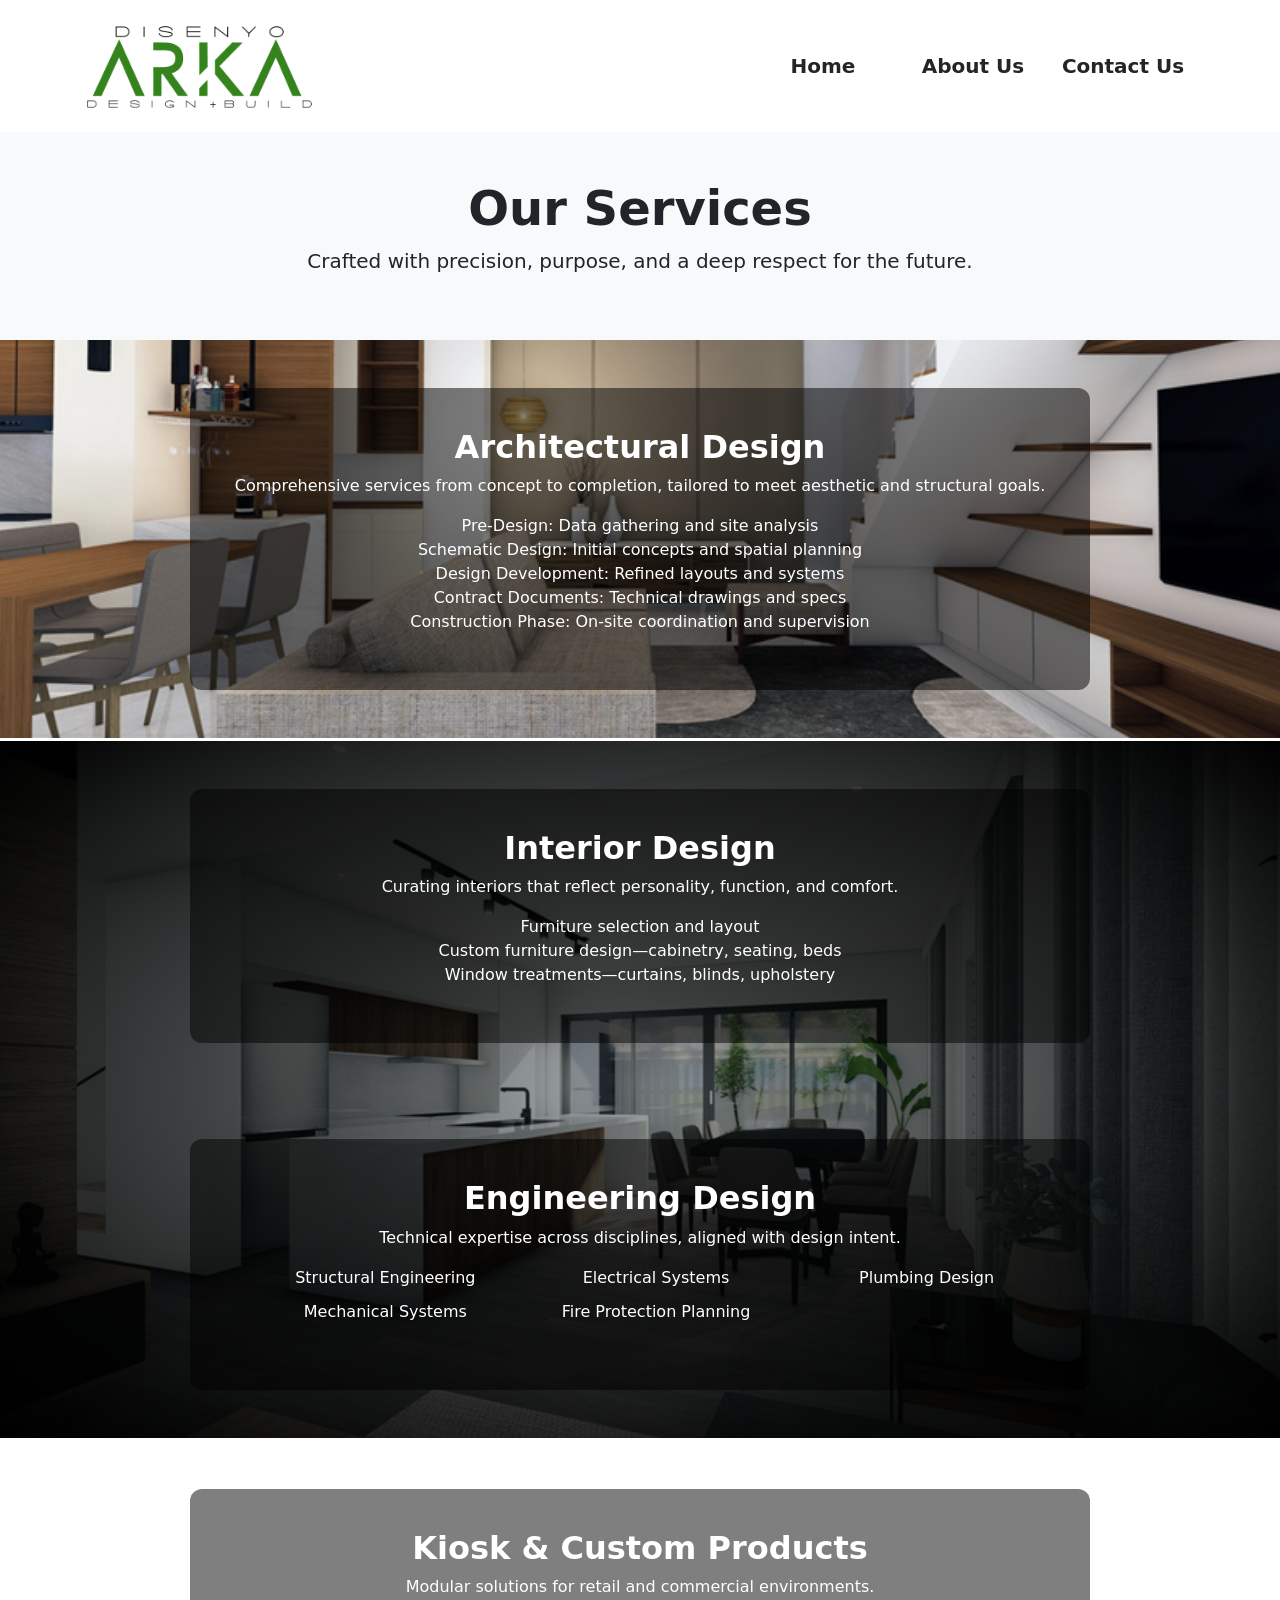
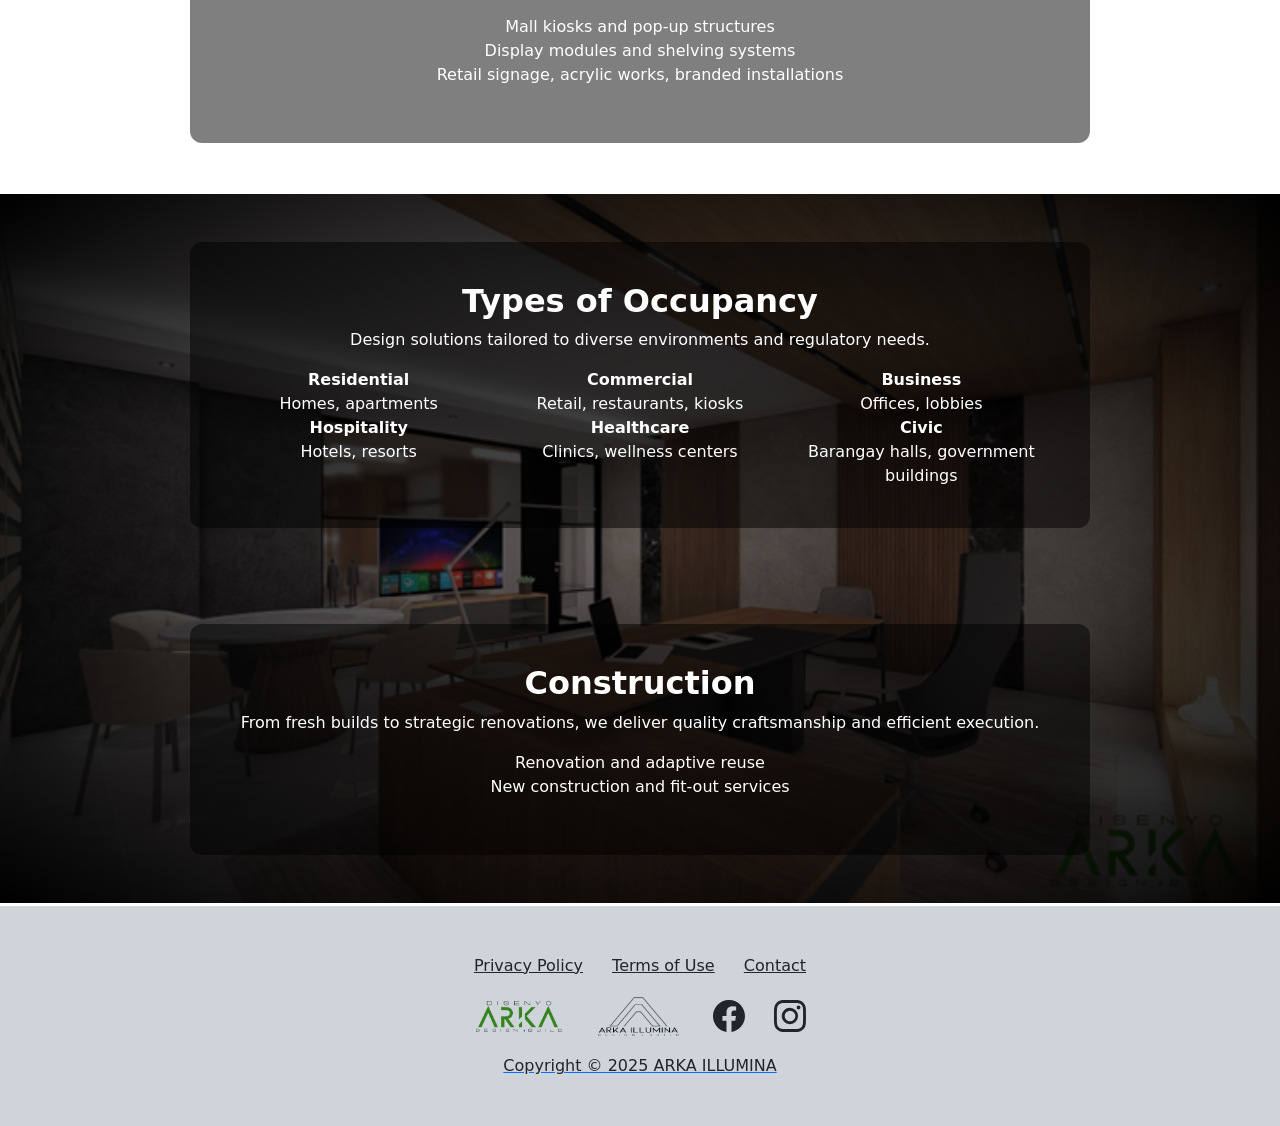
<file: Services.html>
<!DOCTYPE html>
<html data-bs-theme="light" lang="en">

<head>
    <meta charset="utf-8">
    <meta name="viewport" content="width=device-width, initial-scale=1.0, shrink-to-fit=no">
    <title>Arka</title>
    <link rel="icon" type="image/png" sizes="1108x424" href="assets/img/DISENYO%20ARKA%20LOGO%202%20.png">
    <link rel="icon" type="image/png" sizes="1108x424" href="assets/img/DISENYO%20ARKA%20LOGO%202%20.png" media="(prefers-color-scheme: dark)">
    <link rel="icon" type="image/png" sizes="1108x424" href="assets/img/DISENYO%20ARKA%20LOGO%202%20.png">
    <link rel="icon" type="image/png" sizes="1108x424" href="assets/img/DISENYO%20ARKA%20LOGO%202%20.png" media="(prefers-color-scheme: dark)">
    <link rel="icon" type="image/png" sizes="1108x424" href="assets/img/DISENYO%20ARKA%20LOGO%202%20.png">
    <link rel="icon" type="image/png" sizes="1108x424" href="assets/img/DISENYO%20ARKA%20LOGO%202%20.png">
    <link rel="stylesheet" href="assets/bootstrap/css/bootstrap.min.css">
    <link rel="stylesheet" href="assets/css/ABeeZee.css">
    <link rel="stylesheet" href="assets/css/Aboreto.css">
    <link rel="stylesheet" href="assets/css/Abril%20Fatface.css">
    <link rel="stylesheet" href="assets/css/Just%20Another%20Hand.css">
    <link rel="stylesheet" href="assets/css/Montserrat.css">
    <link rel="stylesheet" href="assets/css/aos.min.css">
    <link rel="stylesheet" href="assets/css/Articles-Cards-images.css">
    <link rel="stylesheet" href="assets/css/Custom-Button.css">
    <link rel="stylesheet" href="assets/css/legals.css">
    <link rel="stylesheet" href="assets/css/Navbar-Right-Links-icons.css">
    <link rel="stylesheet" href="assets/css/parallax.css">
    <link rel="stylesheet" href="assets/css/ScrollConfig.css">
    <link rel="stylesheet" href="assets/css/styles.css">
</head>

<body>
    <nav class="navbar navbar-expand-md bg-body py-3">
        <div class="container"><a class="navbar-brand d-flex align-items-center" data-aos="fade-up" data-aos-duration="900" data-aos-once="true" href="index.html"><img width="235" src="assets/img/DISENYO%20ARKA%20LOGO%202%20.png"></a><button data-bs-toggle="collapse" class="navbar-toggler" data-bs-target="#navcol-2"><span class="visually-hidden">Toggle navigation</span><span class="navbar-toggler-icon"></span></button>
            <div class="collapse navbar-collapse fs-5 fw-bolder text-center" id="navcol-2">
                <ul class="navbar-nav fw-semibold ms-auto">
                    <li class="nav-item d-flex justify-content-center"><a class="nav-link box-anim btn-three c_btn" href="index.html">Home</a></li>
                    <li class="nav-item d-flex justify-content-center"><a class="nav-link box-anim btn-three c_btn" href="AboutUs.html">About Us</a></li>
                    <li class="nav-item d-flex justify-content-center"><a class="nav-link box-anim btn-three c_btn" href="ContactUs.html">Contact Us</a></li>
                </ul>
            </div>
        </div>
    </nav>
    <section class="text-center bg-light py-5">
        <div class="container">
            <h1 class="display-5 fw-bold">Our Services</h1>
            <p class="lead">Crafted with precision, purpose, and a deep respect for the future.</p>
        </div>
    </section>
    <section class="py-5 parallax-bg" style="background-image: url('assets/img/clipboard-image-22.png');">
        <div class="container">
            <h2 class="fw-bold">Architectural Design</h2>
            <p>Comprehensive services from concept to completion, tailored to meet aesthetic and structural goals.</p>
            <ul class="list-unstyled">
                <li>Pre-Design: Data gathering and site analysis</li>
                <li>Schematic Design: Initial concepts and spatial planning</li>
                <li>Design Development: Refined layouts and systems</li>
                <li>Contract Documents: Technical drawings and specs</li>
                <li>Construction Phase: On-site coordination and supervision</li>
            </ul>
        </div>
    </section>
    <div style="background: repeating-radial-gradient(rgba(0,0,0,0.33) 0%, #000000), url(&quot;assets/img/clipboard-image-23.png&quot;) center / cover no-repeat;margin-top: 3px;margin-bottom: 3px;">
        <section class="py-5">
            <div class="section-card">
                <h2 class="fw-bold">Interior Design</h2>
                <p>Curating interiors that reflect personality, function, and comfort.</p>
                <ul class="list-unstyled">
                    <li>Furniture selection and layout</li>
                    <li>Custom furniture design—cabinetry, seating, beds</li>
                    <li>Window treatments—curtains, blinds, upholstery</li>
                </ul>
            </div>
        </section>
        <section class="py-5">
            <div class="section-card">
                <h2 class="fw-bold">Engineering Design</h2>
                <p>Technical expertise across disciplines, aligned with design intent.</p>
                <ul class="row">
                    <li class="col-md-4">Structural Engineering</li>
                    <li class="col-md-4">Electrical Systems</li>
                    <li class="col-md-4">Plumbing Design</li>
                    <li class="col-md-4">Mechanical Systems</li>
                    <li class="col-md-4">Fire Protection Planning</li>
                </ul>
            </div>
        </section>
    </div>
    <section class="py-5 parallax-bg" style="background-image: url('assets/img/clipboard-image-24.png');">
        <div class="container">
            <h2 class="fw-bold">Kiosk &amp; Custom Products</h2>
            <p>Modular solutions for retail and commercial environments.</p>
            <ul class="list-unstyled">
                <li>Mall kiosks and pop-up structures</li>
                <li>Display modules and shelving systems</li>
                <li>Retail signage, acrylic works, branded installations</li>
            </ul>
        </div>
    </section>
    <div style="background: repeating-radial-gradient(rgba(0,0,0,0.33) 0%, #000000), url(&quot;assets/img/clipboard-image-25.png&quot;) center / cover no-repeat;margin-top: 3px;margin-bottom: 3px;">
        <section class="py-5">
            <div class="section-card">
                <h2 class="fw-bold">Types of Occupancy</h2>
                <p>Design solutions tailored to diverse environments and regulatory needs.</p>
                <div class="row">
                    <div class="col-md-4"><strong>Residential</strong><br><span>Homes, apartments</span></div>
                    <div class="col-md-4"><strong>Commercial</strong><br><span>Retail, restaurants, kiosks</span></div>
                    <div class="col-md-4"><strong>Business</strong><br><span>Offices, lobbies</span></div>
                    <div class="col-md-4"><strong>Hospitality</strong><br><span>Hotels, resorts</span></div>
                    <div class="col-md-4"><strong>Healthcare</strong><br><span>Clinics, wellness centers</span></div>
                    <div class="col-md-4"><strong>Civic</strong><br><span>Barangay halls, government buildings</span></div>
                </div>
            </div>
        </section>
        <section class="py-5">
            <div class="section-card">
                <h2 class="fw-bold">Construction</h2>
                <p>From fresh builds to strategic renovations, we deliver quality craftsmanship and efficient execution.</p>
                <ul class="list-unstyled">
                    <li class="text-center">Renovation and adaptive reuse</li>
                    <li>New construction and fit-out services</li>
                </ul>
            </div>
        </section>
    </div>
    <footer class="text-center bg-dark-subtle">
        <div class="container text-dark-emphasis py-4 py-lg-5">
            <ul class="list-inline">
                <li class="list-inline-item me-4"><a class="link-dark" href="privacy.html">Privacy Policy</a></li>
                <li class="list-inline-item me-4"><a class="link-dark" href="terms.html">Terms of Use</a></li>
                <li class="list-inline-item"><a class="link-dark" href="ContactUs.html">Contact</a></li>
            </ul>
            <ul class="list-inline">
                <li class="list-inline-item me-4"><a href="index.html"><img src="assets/img/DISENYO%20ARKA%20LOGO%202%20.png" width="90"></a></li>
                <li class="list-inline-item me-4"><a href="copy.html"><img src="assets/img/ARKA%20ILLUMINA%20PNG.png" width="90"></a></li>
                <li class="list-inline-item me-4"><a href="https://www.facebook.com/share/1adW7vYdAq/"><svg xmlns="http://www.w3.org/2000/svg" width="1em" height="1em" fill="currentColor" viewBox="0 0 16 16" class="bi bi-facebook fs-2 text-dark">
                            <path d="M16 8.049c0-4.446-3.582-8.05-8-8.05C3.58 0-.002 3.603-.002 8.05c0 4.017 2.926 7.347 6.75 7.951v-5.625h-2.03V8.05H6.75V6.275c0-2.017 1.195-3.131 3.022-3.131.876 0 1.791.157 1.791.157v1.98h-1.009c-.993 0-1.303.621-1.303 1.258v1.51h2.218l-.354 2.326H9.25V16c3.824-.604 6.75-3.934 6.75-7.951"></path>
                        </svg></a></li>
                <li class="list-inline-item"><a href="https://l.facebook.com/l.php?u=https%3A%2F%2Fwww.instagram.com%2F_u%2Fdisenyo_.arka%3Figsh%3DMWdramJhemo5dXpmaQ%253D%253D%26fbclid%3DIwZXh0bgNhZW0CMTAAYnJpZBExb1ZEa1NxTHBJeFIzMUhpTgEeJckvPJArrrnr8qedAKUQjZtYBeEW9Y-iQZsZ3EF8ZM2bUMLweVgJUHp-LIY_aem_Ee-7JcLedaXMKD9zFIa9NA&amp;h=AT1GXMm3JYJP9fhIzOs9dSbSFIQNf-H3M2djO6bfSwwJM0FNCi02kGoFpY5zuVVJCQiL8ZRgDde3kzv2AzvMfyiwbUlbVFyhkjvFOXuxwPGM8BqV6KqAAoL0Y_a-M5XO" rel="external"><svg xmlns="http://www.w3.org/2000/svg" width="1em" height="1em" fill="currentColor" viewBox="0 0 16 16" class="bi bi-instagram fs-2 text-dark">
                            <path d="M8 0C5.829 0 5.556.01 4.703.048 3.85.088 3.269.222 2.76.42a3.917 3.917 0 0 0-1.417.923A3.927 3.927 0 0 0 .42 2.76C.222 3.268.087 3.85.048 4.7.01 5.555 0 5.827 0 8.001c0 2.172.01 2.444.048 3.297.04.852.174 1.433.372 1.942.205.526.478.972.923 1.417.444.445.89.719 1.416.923.51.198 1.09.333 1.942.372C5.555 15.99 5.827 16 8 16s2.444-.01 3.298-.048c.851-.04 1.434-.174 1.943-.372a3.916 3.916 0 0 0 1.416-.923c.445-.445.718-.891.923-1.417.197-.509.332-1.09.372-1.942C15.99 10.445 16 10.173 16 8s-.01-2.445-.048-3.299c-.04-.851-.175-1.433-.372-1.941a3.926 3.926 0 0 0-.923-1.417A3.911 3.911 0 0 0 13.24.42c-.51-.198-1.092-.333-1.943-.372C10.443.01 10.172 0 7.998 0h.003zm-.717 1.442h.718c2.136 0 2.389.007 3.232.046.78.035 1.204.166 1.486.275.373.145.64.319.92.599.28.28.453.546.598.92.11.281.24.705.275 1.485.039.843.047 1.096.047 3.231s-.008 2.389-.047 3.232c-.035.78-.166 1.203-.275 1.485a2.47 2.47 0 0 1-.599.919c-.28.28-.546.453-.92.598-.28.11-.704.24-1.485.276-.843.038-1.096.047-3.232.047s-2.39-.009-3.233-.047c-.78-.036-1.203-.166-1.485-.276a2.478 2.478 0 0 1-.92-.598 2.48 2.48 0 0 1-.6-.92c-.109-.281-.24-.705-.275-1.485-.038-.843-.046-1.096-.046-3.233 0-2.136.008-2.388.046-3.231.036-.78.166-1.204.276-1.486.145-.373.319-.64.599-.92.28-.28.546-.453.92-.598.282-.11.705-.24 1.485-.276.738-.034 1.024-.044 2.515-.045v.002zm4.988 1.328a.96.96 0 1 0 0 1.92.96.96 0 0 0 0-1.92zm-4.27 1.122a4.109 4.109 0 1 0 0 8.217 4.109 4.109 0 0 0 0-8.217zm0 1.441a2.667 2.667 0 1 1 0 5.334 2.667 2.667 0 0 1 0-5.334"></path>
                        </svg></a></li>
            </ul><a href="copy.html"><span style="color: rgb(33, 37, 41);">Copyright © 2025 ARKA ILLUMINA</span></a>
        </div>
    </footer>
    <script src="assets/bootstrap/js/bootstrap.min.js"></script>
    <script src="assets/js/aos.min.js"></script>
    <script src="assets/js/bs-init.js"></script>
    <script src="assets/js/scrollbehavior.js"></script>
</body>

</html>
</file>
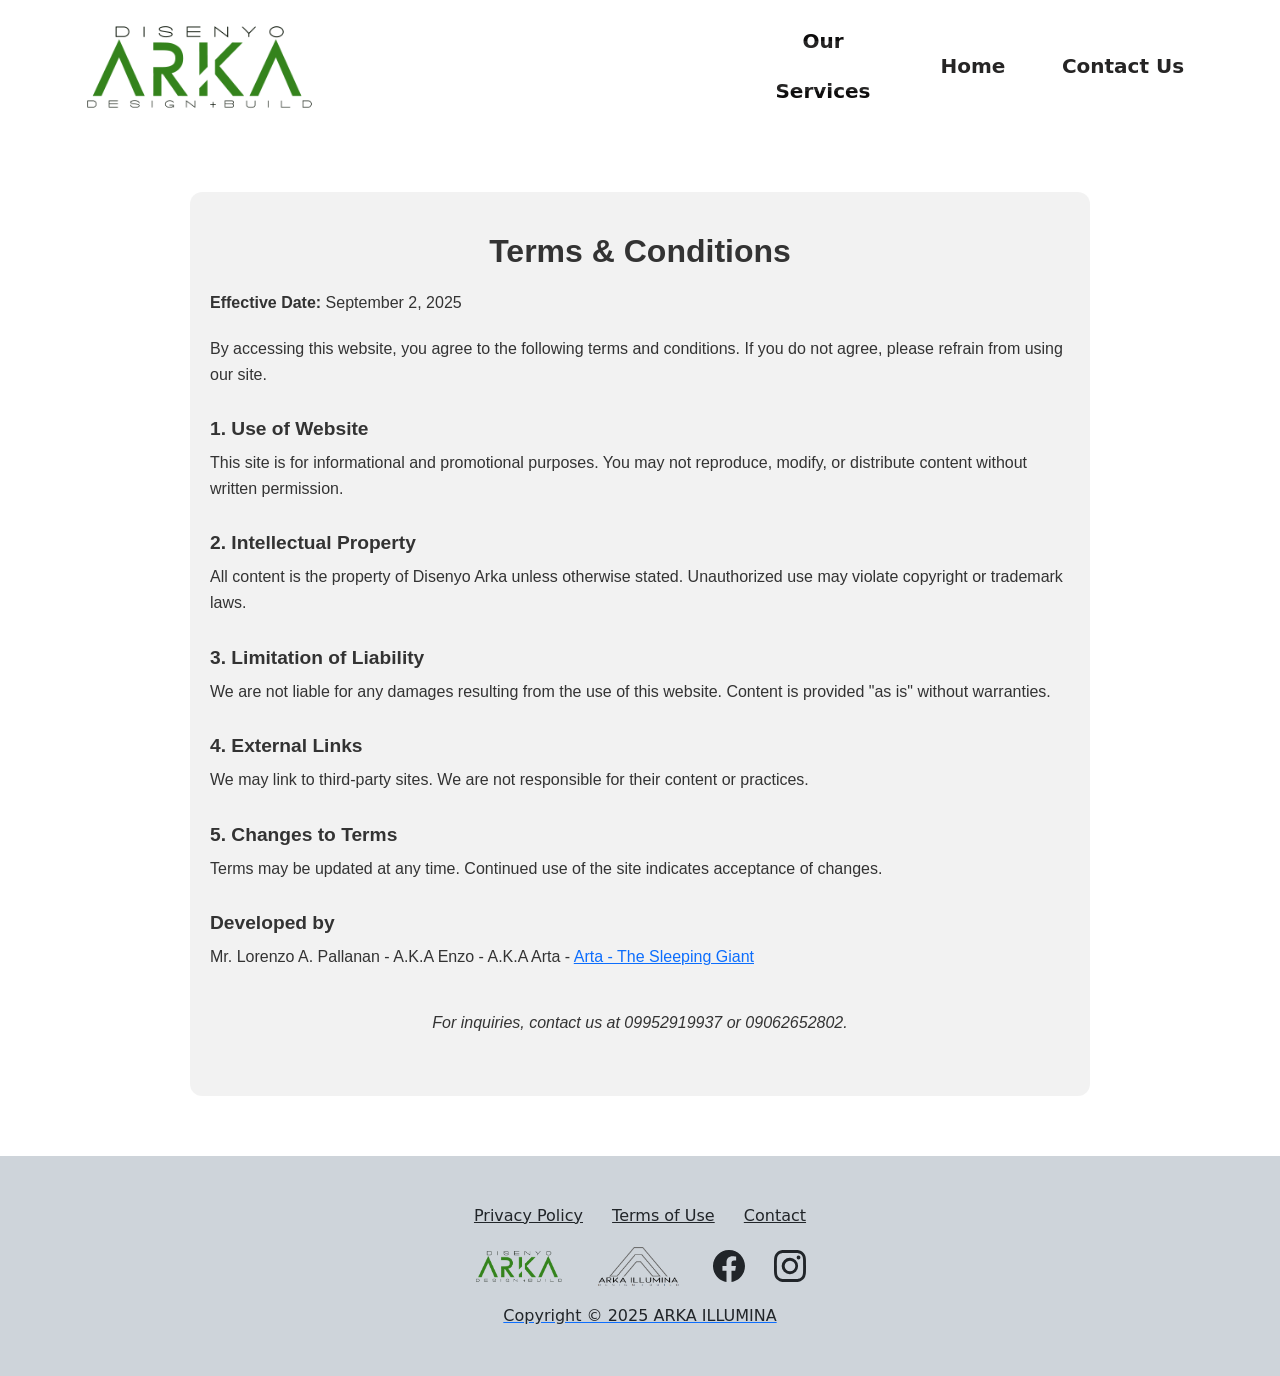
<file: terms.html>
<!DOCTYPE html>
<html data-bs-theme="light" lang="en">

<head>
    <meta charset="utf-8">
    <meta name="viewport" content="width=device-width, initial-scale=1.0, shrink-to-fit=no">
    <title>Arka</title>
    <link rel="icon" type="image/png" sizes="1108x424" href="assets/img/DISENYO%20ARKA%20LOGO%202%20.png">
    <link rel="icon" type="image/png" sizes="1108x424" href="assets/img/DISENYO%20ARKA%20LOGO%202%20.png" media="(prefers-color-scheme: dark)">
    <link rel="icon" type="image/png" sizes="1108x424" href="assets/img/DISENYO%20ARKA%20LOGO%202%20.png">
    <link rel="icon" type="image/png" sizes="1108x424" href="assets/img/DISENYO%20ARKA%20LOGO%202%20.png" media="(prefers-color-scheme: dark)">
    <link rel="icon" type="image/png" sizes="1108x424" href="assets/img/DISENYO%20ARKA%20LOGO%202%20.png">
    <link rel="icon" type="image/png" sizes="1108x424" href="assets/img/DISENYO%20ARKA%20LOGO%202%20.png">
    <link rel="stylesheet" href="assets/bootstrap/css/bootstrap.min.css">
    <link rel="stylesheet" href="assets/css/ABeeZee.css">
    <link rel="stylesheet" href="assets/css/Aboreto.css">
    <link rel="stylesheet" href="assets/css/Abril%20Fatface.css">
    <link rel="stylesheet" href="assets/css/Just%20Another%20Hand.css">
    <link rel="stylesheet" href="assets/css/Montserrat.css">
    <link rel="stylesheet" href="assets/css/aos.min.css">
    <link rel="stylesheet" href="assets/css/Articles-Cards-images.css">
    <link rel="stylesheet" href="assets/css/Custom-Button.css">
    <link rel="stylesheet" href="assets/css/legals.css">
    <link rel="stylesheet" href="assets/css/Navbar-Right-Links-icons.css">
    <link rel="stylesheet" href="assets/css/parallax.css">
    <link rel="stylesheet" href="assets/css/ScrollConfig.css">
    <link rel="stylesheet" href="assets/css/styles.css">
</head>

<body data-bs-smooth-scroll="true">
    <nav class="navbar navbar-expand-md bg-body py-3">
        <div class="container"><a class="navbar-brand d-flex align-items-center" data-aos="fade-up" data-aos-duration="900" data-aos-once="true" href="index.html"><img width="235" src="assets/img/DISENYO%20ARKA%20LOGO%202%20.png"></a><button data-bs-toggle="collapse" class="navbar-toggler" data-bs-target="#navcol-2"><span class="visually-hidden">Toggle navigation</span><span class="navbar-toggler-icon"></span></button>
            <div class="collapse navbar-collapse fs-5 fw-bolder text-center" id="navcol-2">
                <ul class="navbar-nav fw-semibold ms-auto">
                    <li class="nav-item d-flex justify-content-center"><a class="nav-link box-anim btn-three c_btn" href="Services.html">Our Services</a></li>
                    <li class="nav-item d-flex justify-content-center"><a class="nav-link box-anim btn-three c_btn" href="index.html">Home</a></li>
                    <li class="nav-item d-flex justify-content-center"><a class="nav-link box-anim btn-three c_btn" href="ContactUs.html">Contact Us</a></li>
                </ul>
            </div>
        </div>
    </nav><section class="legal-page">
  <h1>Terms & Conditions</h1>
  <p><strong>Effective Date:</strong> September 2, 2025</p>

  <p>By accessing this website, you agree to the following terms and conditions. If you do not agree, please refrain from using our site.</p>

  <h2>1. Use of Website</h2>
  <p>This site is for informational and promotional purposes. You may not reproduce, modify, or distribute content without written permission.</p>

  <h2>2. Intellectual Property</h2>
  <p>All content is the property of Disenyo Arka unless otherwise stated. Unauthorized use may violate copyright or trademark laws.</p>

  <h2>3. Limitation of Liability</h2>
  <p>We are not liable for any damages resulting from the use of this website. Content is provided "as is" without warranties.</p>

  <h2>4. External Links</h2>
  <p>We may link to third-party sites. We are not responsible for their content or practices.</p>

  <h2>5. Changes to Terms</h2>
  <p>Terms may be updated at any time. Continued use of the site indicates acceptance of changes.</p>

<h2>Developed by</h2>
  <p>Mr. Lorenzo A. Pallanan - A.K.A Enzo - A.K.A Arta - <a class="" href="arta-tsg.com">Arta - The Sleeping Giant</a>
</p>


  <p class="contact">For inquiries, contact us at 09952919937 or 09062652802.</p>
</section>
    <footer class="text-center bg-dark-subtle" style="margin-top: 3em;">
        <div class="container text-dark-emphasis py-4 py-lg-5">
            <ul class="list-inline">
                <li class="list-inline-item me-4"><a class="link-dark" href="privacy.html">Privacy Policy</a></li>
                <li class="list-inline-item me-4"><a class="link-dark" href="terms.html">Terms of Use</a></li>
                <li class="list-inline-item"><a class="link-dark" href="ContactUs.html">Contact</a></li>
            </ul>
            <ul class="list-inline">
                <li class="list-inline-item me-4"><a href="index.html"><img src="assets/img/DISENYO%20ARKA%20LOGO%202%20.png" width="90"></a></li>
                <li class="list-inline-item me-4"><a href="copy.html"><img src="assets/img/ARKA%20ILLUMINA%20PNG.png" width="90"></a></li>
                <li class="list-inline-item me-4"><a href="https://www.facebook.com/share/1adW7vYdAq/"><svg xmlns="http://www.w3.org/2000/svg" width="1em" height="1em" fill="currentColor" viewBox="0 0 16 16" class="bi bi-facebook fs-2 text-dark">
                            <path d="M16 8.049c0-4.446-3.582-8.05-8-8.05C3.58 0-.002 3.603-.002 8.05c0 4.017 2.926 7.347 6.75 7.951v-5.625h-2.03V8.05H6.75V6.275c0-2.017 1.195-3.131 3.022-3.131.876 0 1.791.157 1.791.157v1.98h-1.009c-.993 0-1.303.621-1.303 1.258v1.51h2.218l-.354 2.326H9.25V16c3.824-.604 6.75-3.934 6.75-7.951"></path>
                        </svg></a></li>
                <li class="list-inline-item"><a href="https://l.facebook.com/l.php?u=https%3A%2F%2Fwww.instagram.com%2F_u%2Fdisenyo_.arka%3Figsh%3DMWdramJhemo5dXpmaQ%253D%253D%26fbclid%3DIwZXh0bgNhZW0CMTAAYnJpZBExb1ZEa1NxTHBJeFIzMUhpTgEeJckvPJArrrnr8qedAKUQjZtYBeEW9Y-iQZsZ3EF8ZM2bUMLweVgJUHp-LIY_aem_Ee-7JcLedaXMKD9zFIa9NA&amp;h=AT1GXMm3JYJP9fhIzOs9dSbSFIQNf-H3M2djO6bfSwwJM0FNCi02kGoFpY5zuVVJCQiL8ZRgDde3kzv2AzvMfyiwbUlbVFyhkjvFOXuxwPGM8BqV6KqAAoL0Y_a-M5XO" rel="external"><svg xmlns="http://www.w3.org/2000/svg" width="1em" height="1em" fill="currentColor" viewBox="0 0 16 16" class="bi bi-instagram fs-2 text-dark">
                            <path d="M8 0C5.829 0 5.556.01 4.703.048 3.85.088 3.269.222 2.76.42a3.917 3.917 0 0 0-1.417.923A3.927 3.927 0 0 0 .42 2.76C.222 3.268.087 3.85.048 4.7.01 5.555 0 5.827 0 8.001c0 2.172.01 2.444.048 3.297.04.852.174 1.433.372 1.942.205.526.478.972.923 1.417.444.445.89.719 1.416.923.51.198 1.09.333 1.942.372C5.555 15.99 5.827 16 8 16s2.444-.01 3.298-.048c.851-.04 1.434-.174 1.943-.372a3.916 3.916 0 0 0 1.416-.923c.445-.445.718-.891.923-1.417.197-.509.332-1.09.372-1.942C15.99 10.445 16 10.173 16 8s-.01-2.445-.048-3.299c-.04-.851-.175-1.433-.372-1.941a3.926 3.926 0 0 0-.923-1.417A3.911 3.911 0 0 0 13.24.42c-.51-.198-1.092-.333-1.943-.372C10.443.01 10.172 0 7.998 0h.003zm-.717 1.442h.718c2.136 0 2.389.007 3.232.046.78.035 1.204.166 1.486.275.373.145.64.319.92.599.28.28.453.546.598.92.11.281.24.705.275 1.485.039.843.047 1.096.047 3.231s-.008 2.389-.047 3.232c-.035.78-.166 1.203-.275 1.485a2.47 2.47 0 0 1-.599.919c-.28.28-.546.453-.92.598-.28.11-.704.24-1.485.276-.843.038-1.096.047-3.232.047s-2.39-.009-3.233-.047c-.78-.036-1.203-.166-1.485-.276a2.478 2.478 0 0 1-.92-.598 2.48 2.48 0 0 1-.6-.92c-.109-.281-.24-.705-.275-1.485-.038-.843-.046-1.096-.046-3.233 0-2.136.008-2.388.046-3.231.036-.78.166-1.204.276-1.486.145-.373.319-.64.599-.92.28-.28.546-.453.92-.598.282-.11.705-.24 1.485-.276.738-.034 1.024-.044 2.515-.045v.002zm4.988 1.328a.96.96 0 1 0 0 1.92.96.96 0 0 0 0-1.92zm-4.27 1.122a4.109 4.109 0 1 0 0 8.217 4.109 4.109 0 0 0 0-8.217zm0 1.441a2.667 2.667 0 1 1 0 5.334 2.667 2.667 0 0 1 0-5.334"></path>
                        </svg></a></li>
            </ul><a href="copy.html"><span style="color: rgb(33, 37, 41);">Copyright © 2025 ARKA ILLUMINA</span></a>
        </div>
    </footer>
    <script src="assets/bootstrap/js/bootstrap.min.js"></script>
    <script src="assets/js/aos.min.js"></script>
    <script src="assets/js/bs-init.js"></script>
    <script src="assets/js/scrollbehavior.js"></script>
</body>

</html>
</file>
<file: assets/css/ABeeZee.css>
@font-face {
	font-family: 'ABeeZee';
	src: url(../../assets/fonts/ABeeZee-4d5037aebfdd6601207320d04ea0ff1c.woff2) format('woff2');
	font-weight: 400;
	font-style: normal;
	font-display: swap;
	unicode-range: U+0100-02BA, U+02BD-02C5, U+02C7-02CC, U+02CE-02D7, U+02DD-02FF, U+0304, U+0308, U+0329, U+1D00-1DBF, U+1E00-1E9F, U+1EF2-1EFF, U+2020, U+20A0-20AB, U+20AD-20C0, U+2113, U+2C60-2C7F, U+A720-A7FF;
}

@font-face {
	font-family: 'ABeeZee';
	src: url(../../assets/fonts/ABeeZee-ebcf314e23b920879e1a8a43543ef1c7.woff2) format('woff2');
	font-weight: 400;
	font-style: normal;
	font-display: swap;
	unicode-range: U+0000-00FF, U+0131, U+0152-0153, U+02BB-02BC, U+02C6, U+02DA, U+02DC, U+0304, U+0308, U+0329, U+2000-206F, U+20AC, U+2122, U+2191, U+2193, U+2212, U+2215, U+FEFF, U+FFFD;
}
</file>
<file: assets/css/Aboreto.css>
@font-face {
	font-family: 'Aboreto';
	src: url(../../assets/fonts/Aboreto-c7ea56d640bf92d4561f7e83de775d78.woff2) format('woff2');
	font-weight: 400;
	font-style: normal;
	font-display: swap;
	unicode-range: U+0100-02BA, U+02BD-02C5, U+02C7-02CC, U+02CE-02D7, U+02DD-02FF, U+0304, U+0308, U+0329, U+1D00-1DBF, U+1E00-1E9F, U+1EF2-1EFF, U+2020, U+20A0-20AB, U+20AD-20C0, U+2113, U+2C60-2C7F, U+A720-A7FF;
}

@font-face {
	font-family: 'Aboreto';
	src: url(../../assets/fonts/Aboreto-3cfb3671eda9922eebf773035b8557d1.woff2) format('woff2');
	font-weight: 400;
	font-style: normal;
	font-display: swap;
	unicode-range: U+0000-00FF, U+0131, U+0152-0153, U+02BB-02BC, U+02C6, U+02DA, U+02DC, U+0304, U+0308, U+0329, U+2000-206F, U+20AC, U+2122, U+2191, U+2193, U+2212, U+2215, U+FEFF, U+FFFD;
}
</file>
<file: assets/css/Montserrat.css>
@font-face {
	font-family: 'Montserrat';
	src: url(../../assets/fonts/Montserrat-0443933b13df9204fcfd744148a44ef1.woff2) format('woff2');
	font-weight: 400;
	font-style: normal;
	font-display: swap;
	unicode-range: U+0460-052F, U+1C80-1C8A, U+20B4, U+2DE0-2DFF, U+A640-A69F, U+FE2E-FE2F;
}

@font-face {
	font-family: 'Montserrat';
	src: url(../../assets/fonts/Montserrat-496318376700c988bd7d71dcb9a069e9.woff2) format('woff2');
	font-weight: 400;
	font-style: normal;
	font-display: swap;
	unicode-range: U+0301, U+0400-045F, U+0490-0491, U+04B0-04B1, U+2116;
}

@font-face {
	font-family: 'Montserrat';
	src: url(../../assets/fonts/Montserrat-e1929891f981581f28bb014d74729f6d.woff2) format('woff2');
	font-weight: 400;
	font-style: normal;
	font-display: swap;
	unicode-range: U+0102-0103, U+0110-0111, U+0128-0129, U+0168-0169, U+01A0-01A1, U+01AF-01B0, U+0300-0301, U+0303-0304, U+0308-0309, U+0323, U+0329, U+1EA0-1EF9, U+20AB;
}

@font-face {
	font-family: 'Montserrat';
	src: url(../../assets/fonts/Montserrat-a4b78bffccf4ecd6c4f20a5031b5a8d3.woff2) format('woff2');
	font-weight: 400;
	font-style: normal;
	font-display: swap;
	unicode-range: U+0100-02BA, U+02BD-02C5, U+02C7-02CC, U+02CE-02D7, U+02DD-02FF, U+0304, U+0308, U+0329, U+1D00-1DBF, U+1E00-1E9F, U+1EF2-1EFF, U+2020, U+20A0-20AB, U+20AD-20C0, U+2113, U+2C60-2C7F, U+A720-A7FF;
}

@font-face {
	font-family: 'Montserrat';
	src: url(../../assets/fonts/Montserrat-d4b1804c99b79709e29f1318aeaadfb2.woff2) format('woff2');
	font-weight: 400;
	font-style: normal;
	font-display: swap;
	unicode-range: U+0000-00FF, U+0131, U+0152-0153, U+02BB-02BC, U+02C6, U+02DA, U+02DC, U+0304, U+0308, U+0329, U+2000-206F, U+20AC, U+2122, U+2191, U+2193, U+2212, U+2215, U+FEFF, U+FFFD;
}
</file>
<file: assets/css/Articles-Cards-images.css>
.fit-cover {
  object-fit: cover;
}
</file>
<file: assets/css/Custom-Button.css>
.b_container {
  position: relative;
  top: 50%;
  left: 50%;
  transform: translate(-50%, -50%);
}

.b_wrapper {
  position: fixed;
  top: 50%;
  left: 50%;
  transform: translate(-50%, -50%);
}

.b_link_wrapper {
  position: relative;
}

a.custom_button {
  font-family: 'Lato', sans-serif;
  display: block;
  width: 250px;
  height: 50px;
  line-height: 50px;
  font-weight: bold;
  text-decoration: none;
  background: #333;
  text-align: center;
  color: #fbfffa;
  text-transform: uppercase;
  letter-spacing: 1px;
  border: 3px solid #333;
  transition: all .35s;
}

.b_icon {
  width: 50px;
  height: 50px;
  border: 3px solid transparent;
  position: absolute;
  transform: rotate(45deg);
  right: 0;
  top: 0;
  z-index: -1;
  transition: all .35s;
}

.b_icon svg {
  width: 30px;
  position: absolute;
  top: calc(50% - 15px);
  left: calc(50% - 15px);
  transform: rotate(-45deg);
  fill: #2ecc71;
  transition: all .35s;
}

a.custom_button:hover {
  width: 200px;
  border: 3px solid #2ecc71;
  background: transparent;
  color: #2ecc71;
}

a.custom_button:hover + .b_icon {
  border: 3px solid #2ecc71;
  right: -25%;
}
</file>
<file: assets/css/legals.css>
.legal-page {
  max-width: 900px;
  margin: 60px auto;
  padding: 40px 20px;
  background-color: rgba(0, 0, 0, 0.05);
  border-radius: 12px;
  font-family: 'Segoe UI', sans-serif;
  color: #333;
}

.legal-page h1 {
  font-size: 2rem;
  font-weight: 600;
  margin-bottom: 20px;
  text-align: center;
}

.legal-page h2 {
  font-size: 1.2rem;
  font-weight: 600;
  margin-top: 30px;
  margin-bottom: 10px;
}

.legal-page p {
  line-height: 1.6;
  margin-bottom: 20px;
}

.legal-page ul {
  padding-left: 20px;
  margin-bottom: 20px;
}

.legal-page li {
  margin-bottom: 10px;
}

.legal-page .contact {
  margin-top: 40px;
  font-style: italic;
  text-align: center;
}
</file>
<file: assets/css/Navbar-Right-Links-icons.css>
.bs-icon {
  --bs-icon-size: .75rem;
  display: flex;
  flex-shrink: 0;
  justify-content: center;
  align-items: center;
  font-size: var(--bs-icon-size);
  width: calc(var(--bs-icon-size) * 2);
  height: calc(var(--bs-icon-size) * 2);
  color: var(--bs-primary);
}

.bs-icon-xs {
  --bs-icon-size: 1rem;
  width: calc(var(--bs-icon-size) * 1.5);
  height: calc(var(--bs-icon-size) * 1.5);
}

.bs-icon-sm {
  --bs-icon-size: 1rem;
}

.bs-icon-md {
  --bs-icon-size: 1.5rem;
}

.bs-icon-lg {
  --bs-icon-size: 2rem;
}

.bs-icon-xl {
  --bs-icon-size: 2.5rem;
}

.bs-icon.bs-icon-primary {
  color: var(--bs-white);
  background: var(--bs-primary);
}

.bs-icon.bs-icon-primary-light {
  color: var(--bs-primary);
  background: rgba(var(--bs-primary-rgb), .2);
}

.bs-icon.bs-icon-semi-white {
  color: var(--bs-primary);
  background: rgba(255, 255, 255, .5);
}

.bs-icon.bs-icon-rounded {
  border-radius: .5rem;
}

.bs-icon.bs-icon-circle {
  border-radius: 50%;
}
</file>
<file: assets/css/parallax.css>
/* Parallax background sections */

.parallax-bg {
  background-attachment: fixed;
  background-position: center;
  background-repeat: no-repeat;
  background-size: cover;
  position: relative;
  z-index: 1;
  text-align: center;
}

/* Shared card styling */

.parallax-bg .container, .section-card {
  background-color: rgba(0, 0, 0, 0.5);
  padding: 40px;
  border-radius: 12px;
  color: #fff;
  max-width: 900px;
  margin: auto;
  text-align: center;
}

/* Typography */

.parallax-bg h2, .parallax-bg p, .parallax-bg li, .section-card h2, .section-card p, .section-card li {
  color: #fff;
}

ul.row li {
  list-style: none;
  margin-bottom: 10px;
}

/* Responsive tweaks */

@media (max-width: 768px) {
  .parallax-bg {
    background-attachment: scroll;
  }
}

@media (max-width: 768px) {
  .parallax-bg .container, .section-card {
    padding: 20px;
  }
}

@media (max-width: 768px) {
  .parallax-bg h2, .section-card h2 {
    font-size: 1.5rem;
  }
}

@media (max-width: 768px) {
  .parallax-bg p, .parallax-bg li, .section-card p, .section-card li {
    font-size: 1rem;
  }
}

@media (max-width: 768px) {
  .row > [class*="col-"] {
    text-align: center;
    padding-bottom: 20px;
  }
}
</file>
<file: assets/css/ScrollConfig.css>
@media (min-width: 1200px) {
  .scroll-wrapper {
    scroll-snap-type: y mandatory;
    overflow-y: scroll;
    height: 100vh;
    scroll-behavior: smooth;
  }
}

@media (min-width: 1200px) {
  .section {
    scroll-snap-align: start;
    justify-content: center;
    height: 100vh;
  }
}
</file>
<file: assets/css/styles.css>
.col-def-sort {
}

@media (max-width: 768px) {
  .col-def-sort {
    order: 2;
    width: 80%;
    display: none;
  }
}

.col-def {
  width: 50%;
}

@media (max-width: 768px) {
  .col-def {
    width: 100%;
    margin-bottom: 4em;
  }
}

@media (max-width: 768px) {
  .col-def {
    width: 100%;
    margin-bottom: 4em;
  }
}

.adj-fonts {
  font-size: 2.9vw;
  margin-bottom: 1em;
  font-family: Montserrat, sans-serif;
}

@media (max-width: 768px) {
  .adj-fonts {
    font-size: 4vw;
    margin-bottom: 1em;
    font-family: Montserrat, sans-serif;
  }
}

.p_adj {
  margin-bottom: 3em;
  font-size: 1em;
  font-family: Montserrat, sans-serif;
}

@media (max-width: 768px) {
  .p_adj {
    margin-bottom: 3em;
    font-size: 3vw;
    font-family: Montserrat, sans-serif;
  }
}

/* ========================      BUTTON THREE======================== */

.box-anim {
  display: flex;
  justify-content: center;
  align-items: center;
}

.c_btn {
  line-height: 50px;
  height: 50px;
  text-align: center;
  width: 150px;
  cursor: pointer;
}

.btn-three {
  color: #0d0c0c;
  transition: all 0.5s;
  position: relative;
}

.btn-three::before {
  content: '';
  position: absolute;
  top: 0;
  left: 0;
  width: 100%;
  height: 100%;
  z-index: 1;
  background-color: rgba(255,255,255,0.1);
  transition: all 0.3s;
}

.btn-three:hover::before {
  opacity: 0;
  transform: scale(0.5,0.5);
}

.btn-three::after {
  content: '';
  position: absolute;
  top: 0;
  left: 0;
  width: 100%;
  height: 100%;
  z-index: 1;
  opacity: 0;
  transition: all 0.3s;
  border: 1px solid rgba(0,0,0,0.5);
  transform: scale(1.2,1.2);
}

.btn-three:hover::after {
  opacity: 1;
  transform: scale(1,1);
}

.max_container {
  max-width: 100% !important;
}

@media (min-width: 576px) {
  .lmax_width {
    background: rgba(251,255,250,0.46);
    min-width: 533px;
  }
}

.lmax_width {
  background: rgba(251,255,250,0.46);
}

@media (min-width: 992px) {
  .dp {
    width: 8em !important;
  }
}

@media (min-width: 776px) {
  .dp {
    width: 8em !important;
  }
}

.dp {
  width: 29vw;
}

@media (min-height: 740px) {
  .hieght_adj {
    padding-top: 64px;
  }
}

.img_size {
  width: 80%;
}

@media (min-height: 875px) {
  .img_size {
    width: 100%;
  }
}

.image-section {
  height: 100vh;
  background-color: #fff;
}

.image-section::before {
  content: "";
  top: 0;
  right: 40px;
  width: 40%;
  height: 100%;
  background-image: url('../../assets/img/clipboard-image-13.png');
  background-size: auto;
  background-position: right;
  background-repeat: no-repeat;
  opacity: 1;
}

.stnd-up {
  width: 100%;
  display: none;
}

@media (min-width: 992px) {
  .stnd-up {
    width: 100%;
    display: inline;
  }
}
</file>
